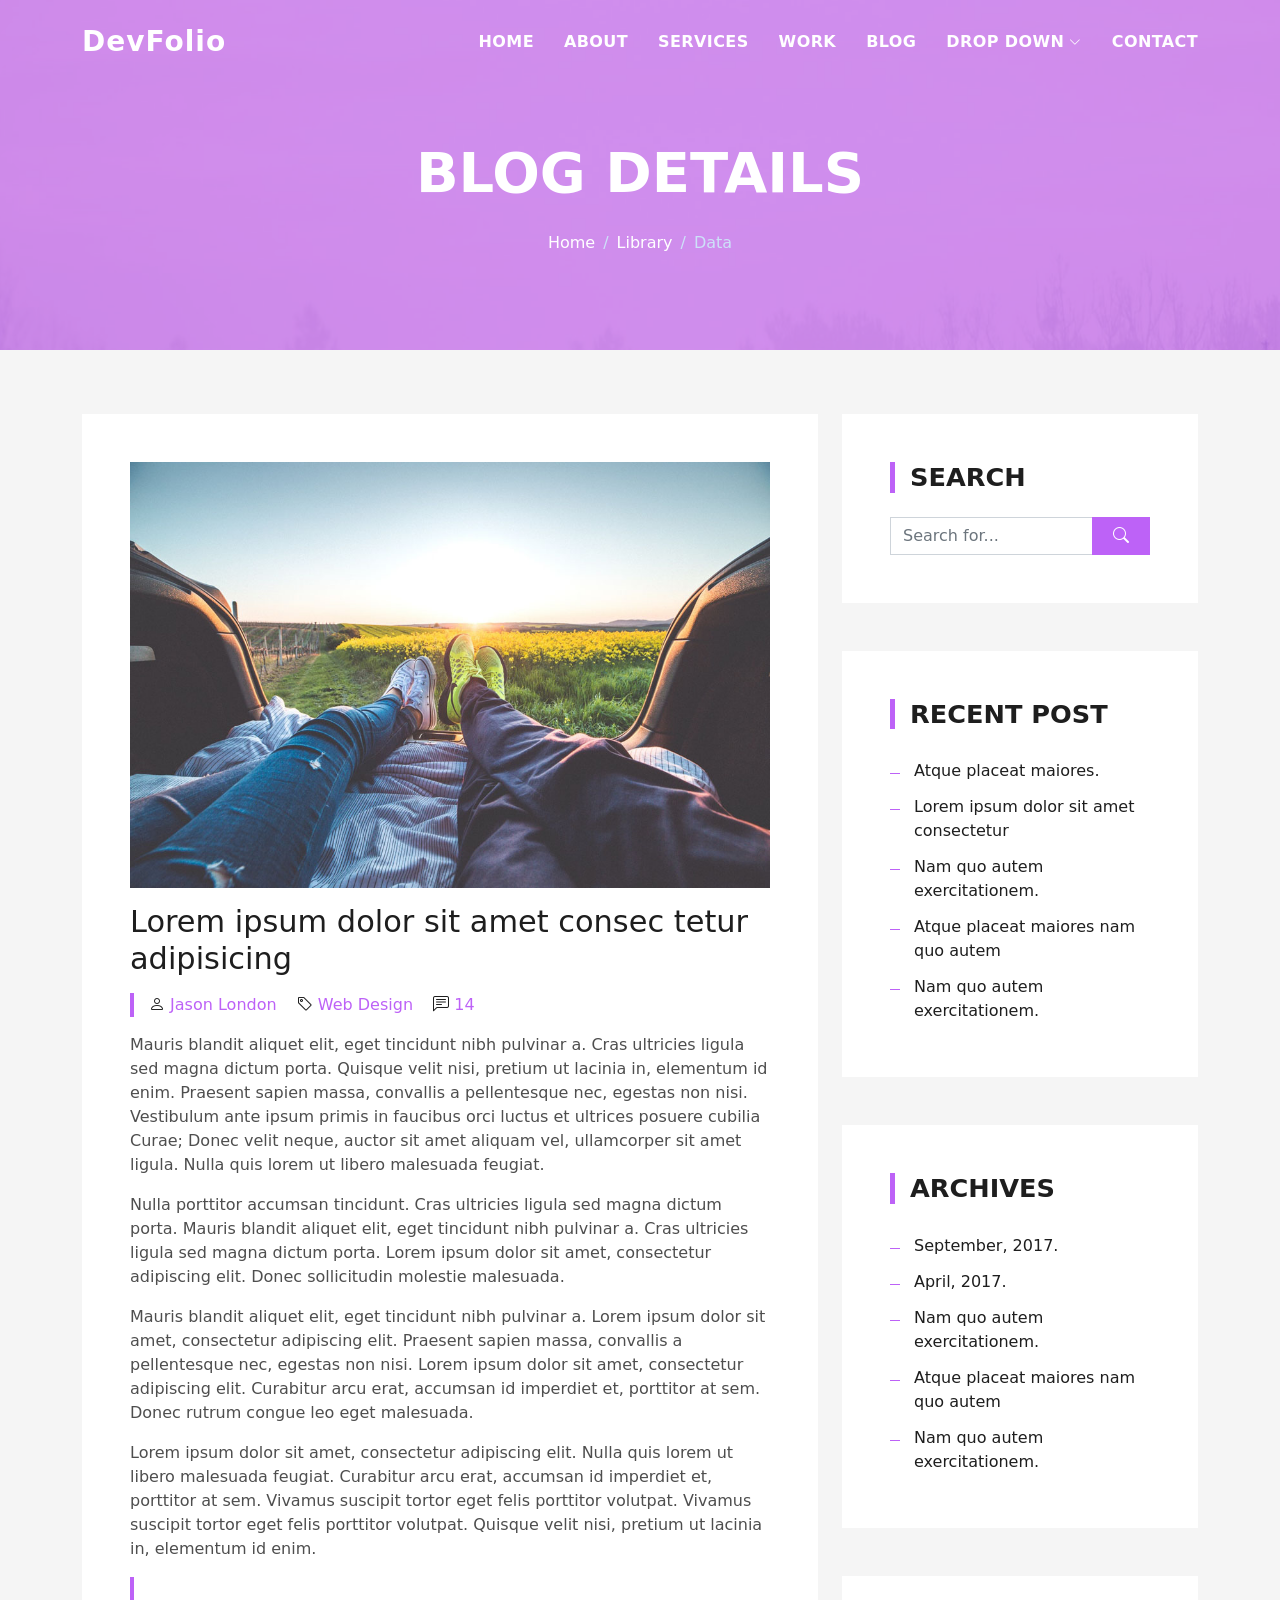
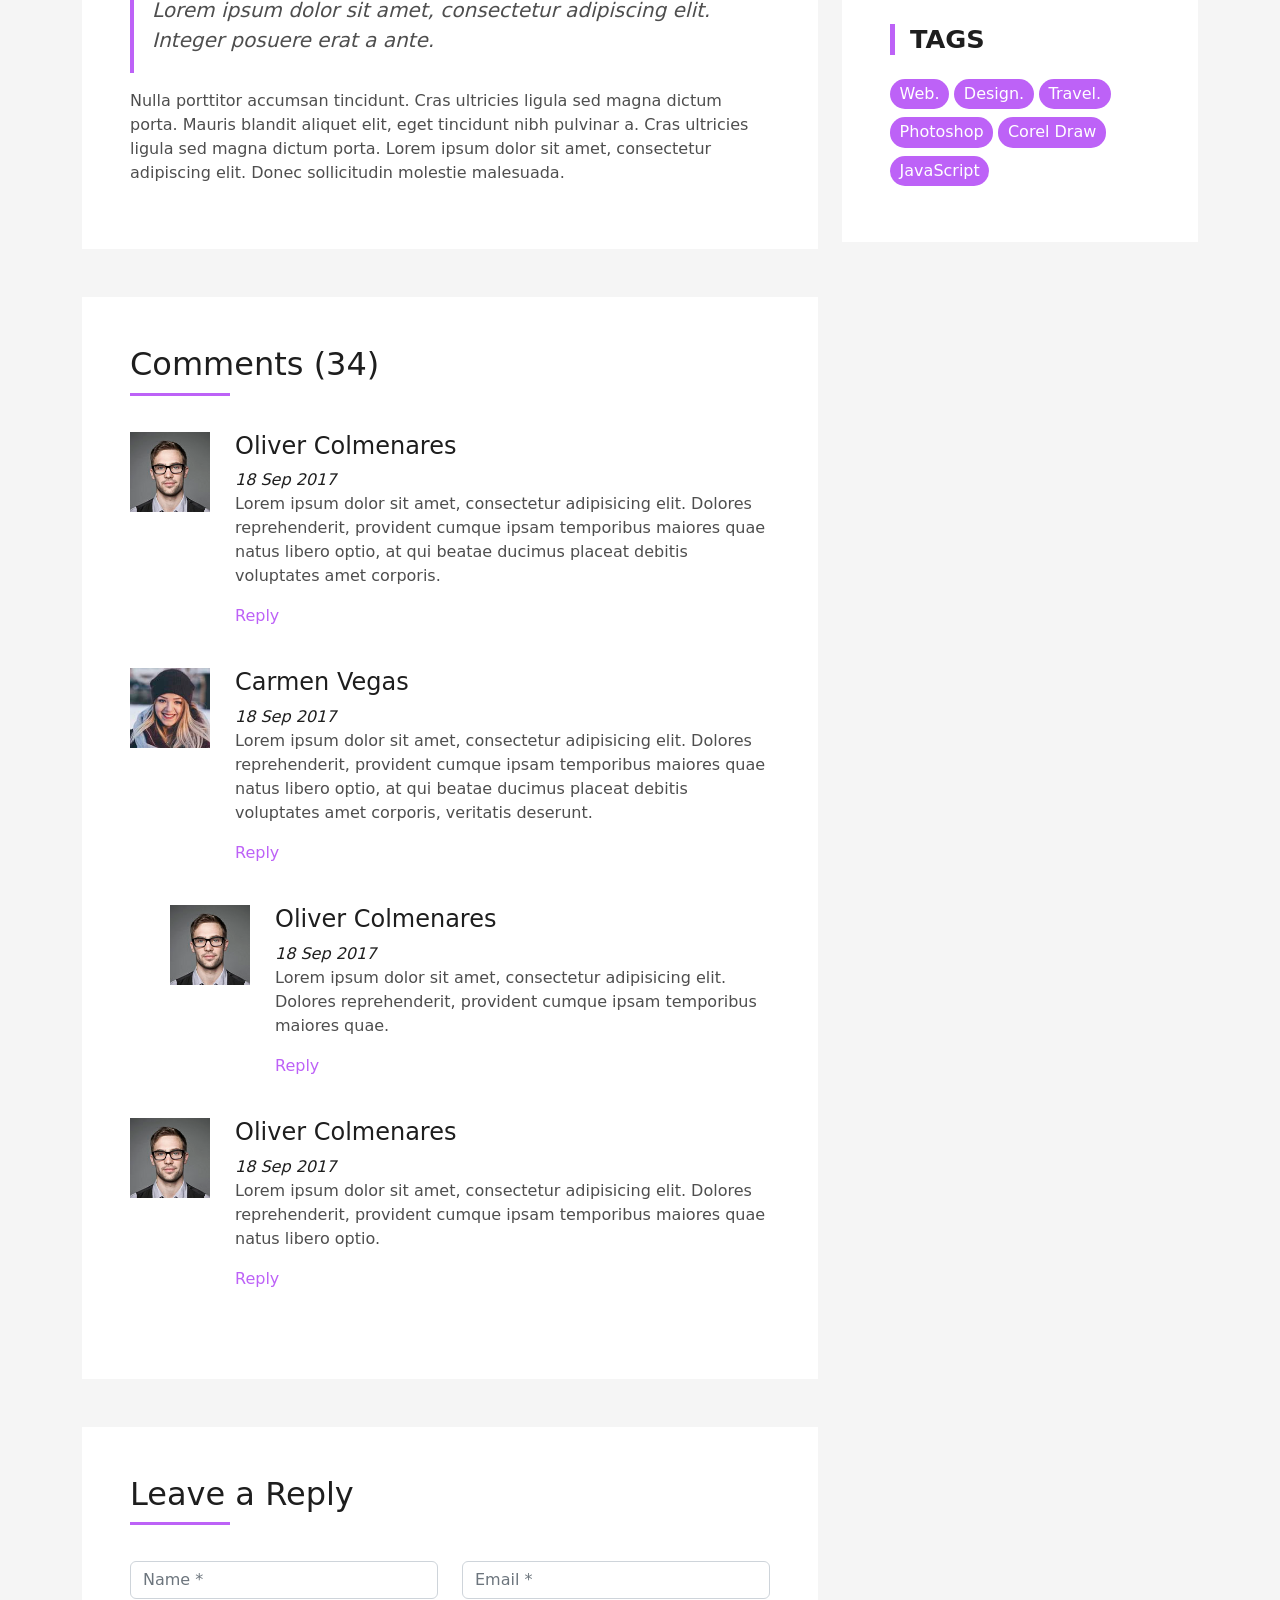
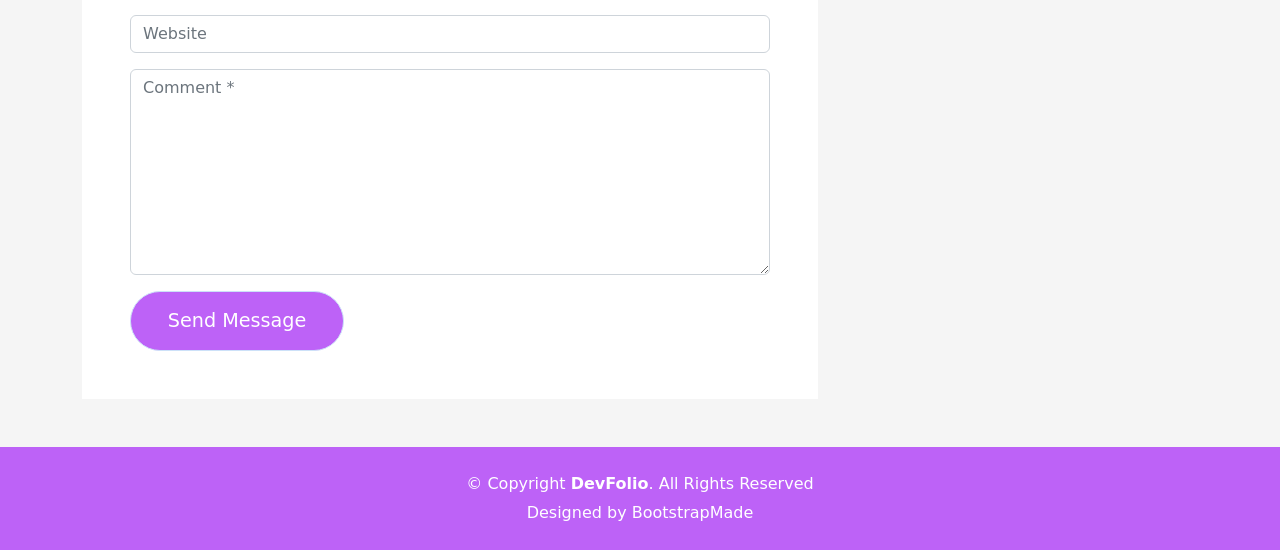
<file: blog-single.html>
<!DOCTYPE html>
<html lang="en">

<head>
  <meta charset="utf-8">
  <meta content="width=device-width, initial-scale=1.0" name="viewport">

  <title>DevFolio Bootstrap Portfolio Template - Blog Single</title>
  <meta content="" name="description">
  <meta content="" name="keywords">

  <!-- Favicons -->
  <link href="assets/img/favicon.png" rel="icon">
  <link href="assets/img/apple-touch-icon.png" rel="apple-touch-icon">

  <!-- Vendor CSS Files -->
  <link href="assets/vendor/bootstrap/css/bootstrap.min.css" rel="stylesheet">
  <link href="assets/vendor/bootstrap-icons/bootstrap-icons.css" rel="stylesheet">
  <link href="assets/vendor/glightbox/css/glightbox.min.css" rel="stylesheet">
  <link href="assets/vendor/swiper/swiper-bundle.min.css" rel="stylesheet">

  <!-- Template Main CSS File -->
  <link href="assets/css/style.css" rel="stylesheet">

  <!-- =======================================================
  * Template Name: DevFolio - v4.9.1
  * Template URL: https://bootstrapmade.com/devfolio-bootstrap-portfolio-html-template/
  * Author: BootstrapMade.com
  * License: https://bootstrapmade.com/license/
  ======================================================== -->
</head>

<body>

  <!-- ======= Header ======= -->
  <header id="header" class="fixed-top">
    <div class="container d-flex align-items-center justify-content-between">

      <h1 class="logo"><a href="old-index.html">DevFolio</a></h1>
      <!-- Uncomment below if you prefer to use an image logo -->
      <!-- <a href="old-index.html" class="logo"><img src="assets/img/logo.png" alt="" class="img-fluid"></a>-->

      <nav id="navbar" class="navbar">
        <ul>
          <li><a class="nav-link scrollto " href="#hero">Home</a></li>
          <li><a class="nav-link scrollto" href="#about">About</a></li>
          <li><a class="nav-link scrollto" href="#services">Services</a></li>
          <li><a class="nav-link scrollto " href="#work">Work</a></li>
          <li><a class="nav-link scrollto " href="#blog">Blog</a></li>
          <li class="dropdown"><a href="#"><span>Drop Down</span> <i class="bi bi-chevron-down"></i></a>
            <ul>
              <li><a href="#">Drop Down 1</a></li>
              <li class="dropdown"><a href="#"><span>Deep Drop Down</span> <i class="bi bi-chevron-right"></i></a>
                <ul>
                  <li><a href="#">Deep Drop Down 1</a></li>
                  <li><a href="#">Deep Drop Down 2</a></li>
                  <li><a href="#">Deep Drop Down 3</a></li>
                  <li><a href="#">Deep Drop Down 4</a></li>
                  <li><a href="#">Deep Drop Down 5</a></li>
                </ul>
              </li>
              <li><a href="#">Drop Down 2</a></li>
              <li><a href="#">Drop Down 3</a></li>
              <li><a href="#">Drop Down 4</a></li>
            </ul>
          </li>
          <li><a class="nav-link scrollto" href="#contact">Contact</a></li>
        </ul>
        <i class="bi bi-list mobile-nav-toggle"></i>
      </nav><!-- .navbar -->

    </div>
  </header><!-- End Header -->

  <div class="hero hero-single route bg-image" style="background-image: url(assets/img/overlay-bg.jpg)">
    <div class="overlay-mf"></div>
    <div class="hero-content display-table">
      <div class="table-cell">
        <div class="container">
          <h2 class="hero-title mb-4">Blog Details</h2>
          <ol class="breadcrumb d-flex justify-content-center">
            <li class="breadcrumb-item">
              <a href="#">Home</a>
            </li>
            <li class="breadcrumb-item">
              <a href="#">Library</a>
            </li>
            <li class="breadcrumb-item active">Data</li>
          </ol>
        </div>
      </div>
    </div>
  </div>

  <main id="main">

    <!-- ======= Blog Single Section ======= -->
    <section class="blog-wrapper sect-pt4" id="blog">
      <div class="container">
        <div class="row">
          <div class="col-md-8">
            <div class="post-box">
              <div class="post-thumb">
                <img src="assets/img/post-1.jpg" class="img-fluid" alt="">
              </div>
              <div class="post-meta">
                <h1 class="article-title">Lorem ipsum dolor sit amet consec tetur adipisicing</h1>
                <ul>
                  <li>
                    <span class="bi bi-person"></span>
                    <a href="#">Jason London</a>
                  </li>
                  <li>
                    <span class="bi bi-tag"></span>
                    <a href="#">Web Design</a>
                  </li>
                  <li>
                    <span class="bi bi-chat-left-text"></span>
                    <a href="#">14</a>
                  </li>
                </ul>
              </div>
              <div class="article-content">
                <p>
                  Mauris blandit aliquet elit, eget tincidunt nibh pulvinar a. Cras ultricies ligula sed magna dictum
                  porta. Quisque velit
                  nisi, pretium ut lacinia in, elementum id enim. Praesent sapien massa, convallis a pellentesque
                  nec, egestas non nisi. Vestibulum ante ipsum primis in faucibus orci luctus et ultrices posuere
                  cubilia Curae; Donec velit neque, auctor sit amet aliquam vel, ullamcorper sit amet ligula.
                  Nulla quis lorem ut libero malesuada feugiat.
                </p>
                <p>
                  Nulla porttitor accumsan tincidunt. Cras ultricies ligula sed magna dictum porta. Mauris blandit
                  aliquet elit, eget tincidunt
                  nibh pulvinar a. Cras ultricies ligula sed magna dictum porta. Lorem ipsum dolor sit amet,
                  consectetur adipiscing elit. Donec sollicitudin molestie malesuada.
                </p>
                <p>
                  Mauris blandit aliquet elit, eget tincidunt nibh pulvinar a. Lorem ipsum dolor sit amet, consectetur
                  adipiscing elit. Praesent
                  sapien massa, convallis a pellentesque nec, egestas non nisi. Lorem ipsum dolor sit amet,
                  consectetur adipiscing elit. Curabitur arcu erat, accumsan id imperdiet et, porttitor at
                  sem. Donec rutrum congue leo eget malesuada.
                </p>
                <p>
                  Lorem ipsum dolor sit amet, consectetur adipiscing elit. Nulla quis lorem ut libero malesuada feugiat.
                  Curabitur arcu erat,
                  accumsan id imperdiet et, porttitor at sem. Vivamus suscipit tortor eget felis porttitor
                  volutpat. Vivamus suscipit tortor eget felis porttitor volutpat. Quisque velit nisi, pretium
                  ut lacinia in, elementum id enim.
                </p>
                <blockquote class="blockquote">
                  <p class="mb-0">Lorem ipsum dolor sit amet, consectetur adipiscing elit. Integer posuere erat a ante.
                  </p>
                </blockquote>
                <p>
                  Nulla porttitor accumsan tincidunt. Cras ultricies ligula sed magna dictum porta. Mauris blandit
                  aliquet elit, eget tincidunt
                  nibh pulvinar a. Cras ultricies ligula sed magna dictum porta. Lorem ipsum dolor sit amet,
                  consectetur adipiscing elit. Donec sollicitudin molestie malesuada.
                </p>
              </div>
            </div>
            <div class="box-comments">
              <div class="title-box-2">
                <h4 class="title-comments title-left">Comments (34)</h4>
              </div>
              <ul class="list-comments">
                <li>
                  <div class="comment-avatar">
                    <img src="assets/img/testimonial-2.jpg" alt="">
                  </div>
                  <div class="comment-details">
                    <h4 class="comment-author">Oliver Colmenares</h4>
                    <span>18 Sep 2017</span>
                    <p>
                      Lorem ipsum dolor sit amet, consectetur adipisicing elit. Dolores reprehenderit, provident cumque
                      ipsam temporibus maiores
                      quae natus libero optio, at qui beatae ducimus placeat debitis voluptates amet corporis.
                    </p>
                    <a href="3">Reply</a>
                  </div>
                </li>
                <li>
                  <div class="comment-avatar">
                    <img src="assets/img/testimonial-4.jpg" alt="">
                  </div>
                  <div class="comment-details">
                    <h4 class="comment-author">Carmen Vegas</h4>
                    <span>18 Sep 2017</span>
                    <p>
                      Lorem ipsum dolor sit amet, consectetur adipisicing elit. Dolores reprehenderit, provident cumque
                      ipsam temporibus maiores
                      quae natus libero optio, at qui beatae ducimus placeat debitis voluptates amet corporis,
                      veritatis deserunt.
                    </p>
                    <a href="3">Reply</a>
                  </div>
                </li>
                <li class="comment-children">
                  <div class="comment-avatar">
                    <img src="assets/img/testimonial-2.jpg" alt="">
                  </div>
                  <div class="comment-details">
                    <h4 class="comment-author">Oliver Colmenares</h4>
                    <span>18 Sep 2017</span>
                    <p>
                      Lorem ipsum dolor sit amet, consectetur adipisicing elit. Dolores reprehenderit, provident cumque
                      ipsam temporibus maiores
                      quae.
                    </p>
                    <a href="3">Reply</a>
                  </div>
                </li>
                <li>
                  <div class="comment-avatar">
                    <img src="assets/img/testimonial-2.jpg" alt="">
                  </div>
                  <div class="comment-details">
                    <h4 class="comment-author">Oliver Colmenares</h4>
                    <span>18 Sep 2017</span>
                    <p>
                      Lorem ipsum dolor sit amet, consectetur adipisicing elit. Dolores reprehenderit, provident cumque
                      ipsam temporibus maiores
                      quae natus libero optio.
                    </p>
                    <a href="3">Reply</a>
                  </div>
                </li>
              </ul>
            </div>
            <div class="form-comments">
              <div class="title-box-2">
                <h3 class="title-left">
                  Leave a Reply
                </h3>
              </div>
              <form class="form-mf">
                <div class="row">
                  <div class="col-md-6 mb-3">
                    <div class="form-group">
                      <input type="text" class="form-control input-mf" id="inputName" placeholder="Name *" required>
                    </div>
                  </div>
                  <div class="col-md-6 mb-3">
                    <div class="form-group">
                      <input type="email" class="form-control input-mf" id="inputEmail1" placeholder="Email *" required>
                    </div>
                  </div>
                  <div class="col-md-12 mb-3">
                    <div class="form-group">
                      <input type="url" class="form-control input-mf" id="inputUrl" placeholder="Website">
                    </div>
                  </div>
                  <div class="col-md-12 mb-3">
                    <div class="form-group">
                      <textarea id="textMessage" class="form-control input-mf" placeholder="Comment *" name="message"
                        cols="45" rows="8" required></textarea>
                    </div>
                  </div>
                  <div class="col-md-12">
                    <button type="submit" class="button button-a button-big button-rouded">Send Message</button>
                  </div>
                </div>
              </form>
            </div>
          </div>
          <div class="col-md-4">
            <div class="widget-sidebar sidebar-search">
              <h5 class="sidebar-title">Search</h5>
              <div class="sidebar-content">
                <form>
                  <div class="input-group">
                    <input type="text" class="form-control" placeholder="Search for..." aria-label="Search for...">
                    <span class="input-group-btn">
                      <button class="btn btn-secondary btn-search" type="button">
                        <span class="bi bi-search"></span>
                      </button>
                    </span>
                  </div>
                </form>
              </div>
            </div>
            <div class="widget-sidebar">
              <h5 class="sidebar-title">Recent Post</h5>
              <div class="sidebar-content">
                <ul class="list-sidebar">
                  <li>
                    <a href="#">Atque placeat maiores.</a>
                  </li>
                  <li>
                    <a href="#">Lorem ipsum dolor sit amet consectetur</a>
                  </li>
                  <li>
                    <a href="#">Nam quo autem exercitationem.</a>
                  </li>
                  <li>
                    <a href="#">Atque placeat maiores nam quo autem</a>
                  </li>
                  <li>
                    <a href="#">Nam quo autem exercitationem.</a>
                  </li>
                </ul>
              </div>
            </div>
            <div class="widget-sidebar">
              <h5 class="sidebar-title">Archives</h5>
              <div class="sidebar-content">
                <ul class="list-sidebar">
                  <li>
                    <a href="#">September, 2017.</a>
                  </li>
                  <li>
                    <a href="#">April, 2017.</a>
                  </li>
                  <li>
                    <a href="#">Nam quo autem exercitationem.</a>
                  </li>
                  <li>
                    <a href="#">Atque placeat maiores nam quo autem</a>
                  </li>
                  <li>
                    <a href="#">Nam quo autem exercitationem.</a>
                  </li>
                </ul>
              </div>
            </div>
            <div class="widget-sidebar widget-tags">
              <h5 class="sidebar-title">Tags</h5>
              <div class="sidebar-content">
                <ul>
                  <li>
                    <a href="#">Web.</a>
                  </li>
                  <li>
                    <a href="#">Design.</a>
                  </li>
                  <li>
                    <a href="#">Travel.</a>
                  </li>
                  <li>
                    <a href="#">Photoshop</a>
                  </li>
                  <li>
                    <a href="#">Corel Draw</a>
                  </li>
                  <li>
                    <a href="#">JavaScript</a>
                  </li>
                </ul>
              </div>
            </div>
          </div>
        </div>
      </div>
    </section><!-- End Blog Single Section -->

  </main><!-- End #main -->

  <!-- ======= Footer ======= -->
  <footer>
    <div class="container">
      <div class="row">
        <div class="col-sm-12">
          <div class="copyright-box">
            <p class="copyright">&copy; Copyright <strong>DevFolio</strong>. All Rights Reserved</p>
            <div class="credits">
              <!--
              All the links in the footer should remain intact.
              You can delete the links only if you purchased the pro version.
              Licensing information: https://bootstrapmade.com/license/
              Purchase the pro version with working PHP/AJAX contact form: https://bootstrapmade.com/buy/?theme=DevFolio
            -->
              Designed by <a href="https://bootstrapmade.com/">BootstrapMade</a>
            </div>
          </div>
        </div>
      </div>
    </div>
  </footer><!-- End  Footer -->

  <div id="preloader"></div>
  <a href="#" class="back-to-top d-flex align-items-center justify-content-center"><i
      class="bi bi-arrow-up-short"></i></a>

  <!-- Vendor JS Files -->
  <script src="assets/vendor/purecounter/purecounter_vanilla.js"></script>
  <script src="assets/vendor/bootstrap/js/bootstrap.bundle.min.js"></script>
  <script src="assets/vendor/glightbox/js/glightbox.min.js"></script>
  <script src="assets/vendor/swiper/swiper-bundle.min.js"></script>
  <script src="assets/vendor/typed.js/typed.min.js"></script>
  <script src="assets/vendor/php-email-form/validate.js"></script>

  <!-- Template Main JS File -->
  <script src="assets/js/main.js"></script>

</body>

</html>
</file>
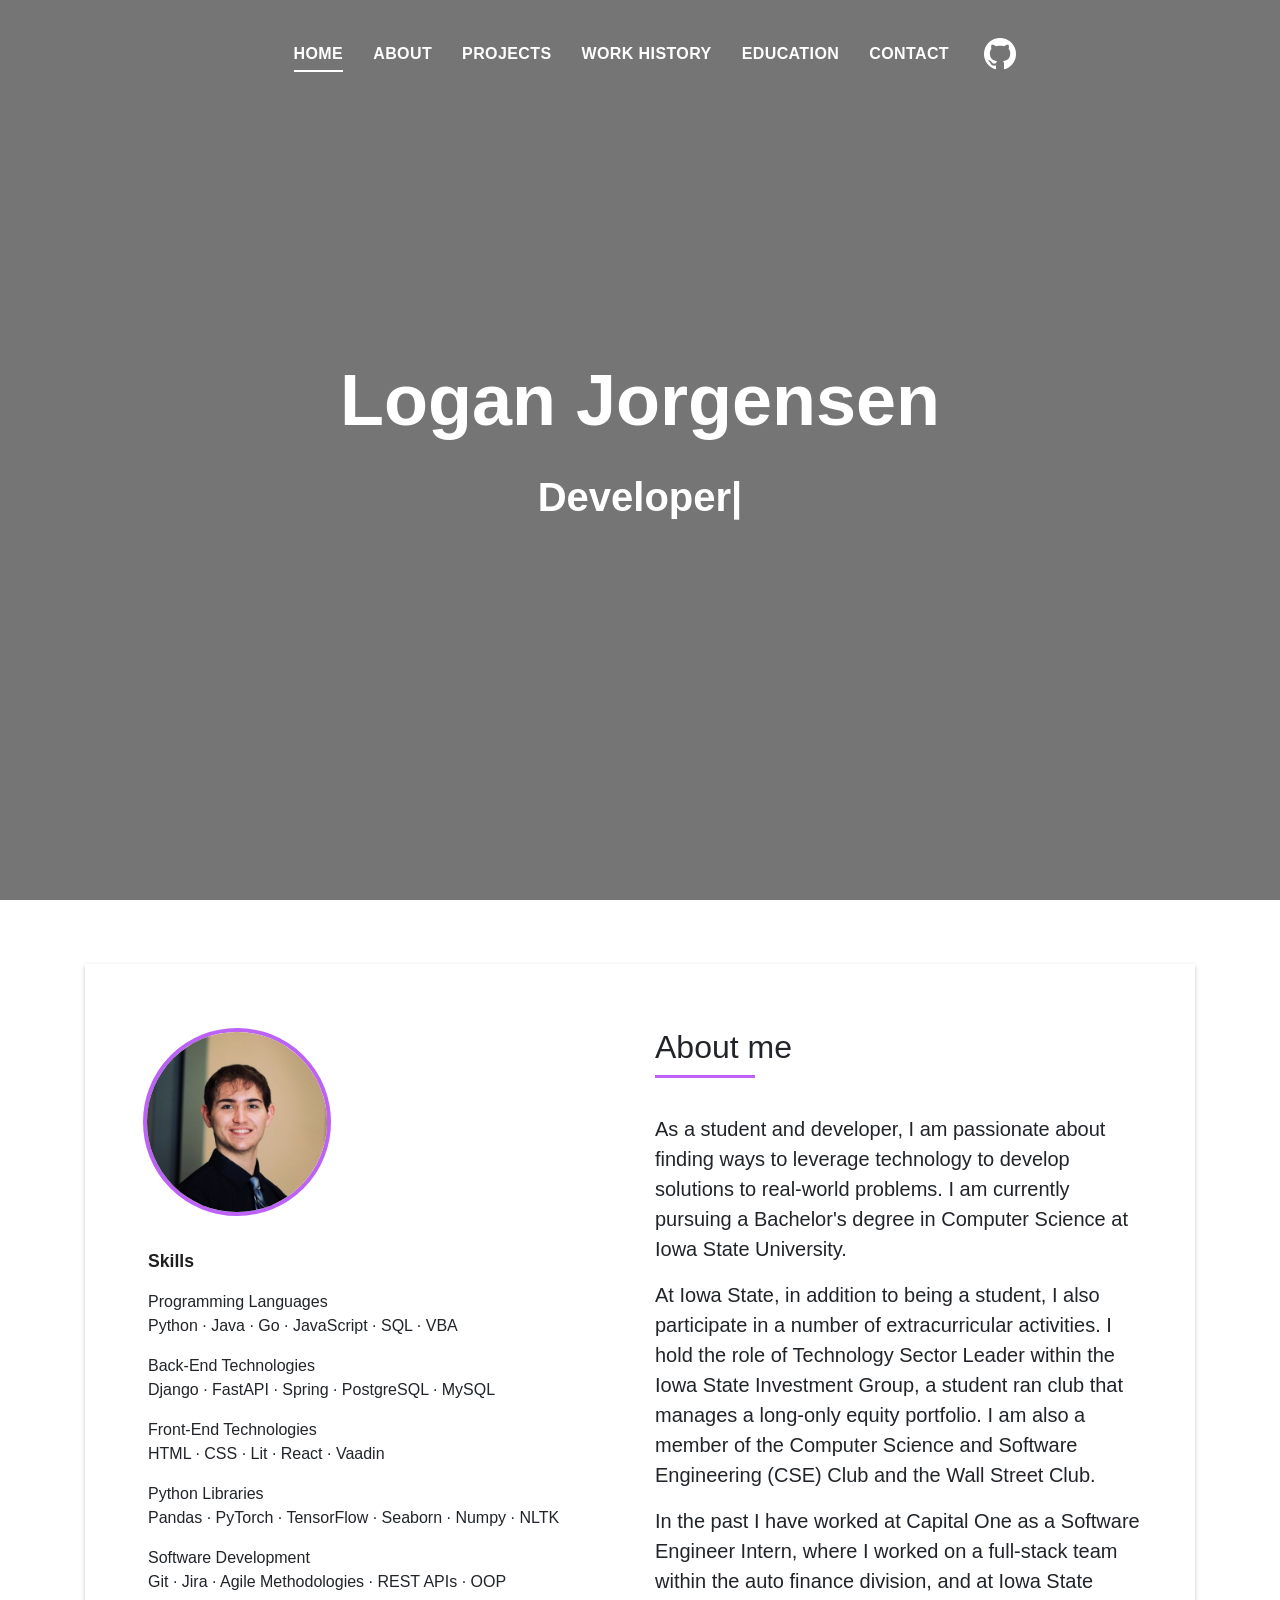
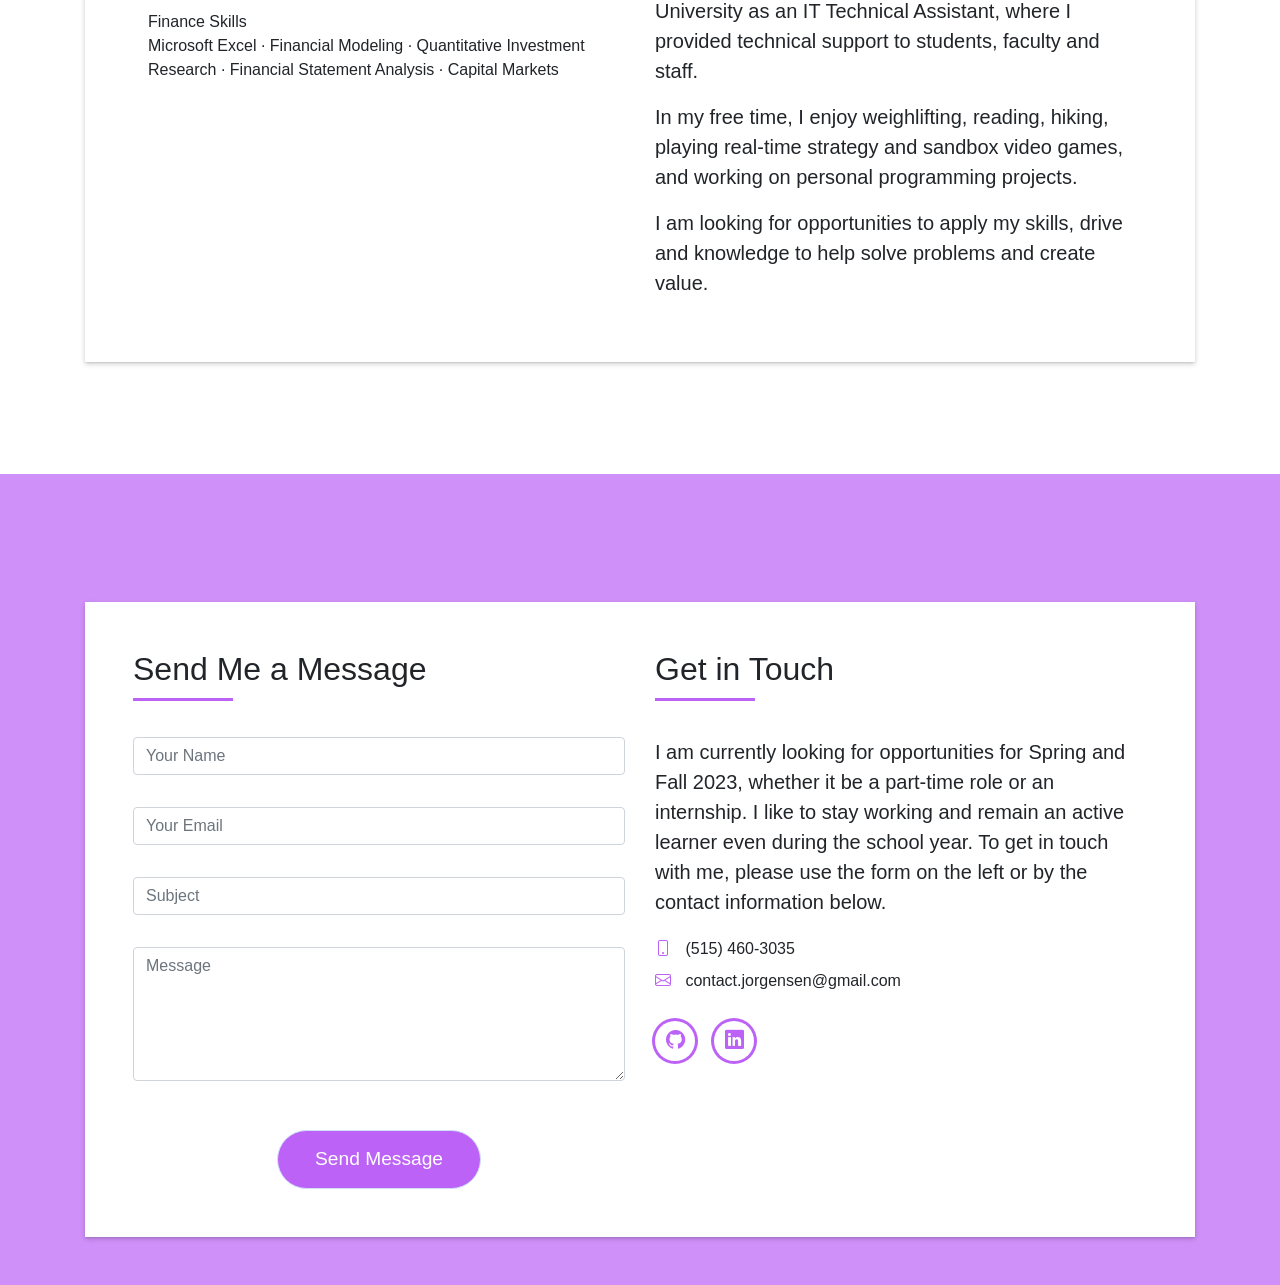
<file: old-index.html>
<!DOCTYPE html>
<html lang="en">

<head>
    <meta charset="utf-8" />
    <meta content="width=device-width, initial-scale=1.0" name="viewport" />

    <title>Home</title>
    <meta content="" name="description" />
    <meta content="" name="keywords" />

    <!-- Favicons -->
    <link href="assets/img/favicon.png" rel="icon" />
    <link href="assets/img/apple-touch-icon.png" rel="apple-touch-icon" />

    <!-- Bootstrap CSS Files -->
    <link href="assets/vendor/bootstrap/css/bootstrap.min.css" rel="stylesheet" />
    <link href="assets/vendor/bootstrap-icons/bootstrap-icons.css" rel="stylesheet" />
    <link href="assets/vendor/glightbox/css/glightbox.min.css" rel="stylesheet" />
    <link href="assets/vendor/swiper/swiper-bundle.min.css" rel="stylesheet" />

    <!-- Main CSS File -->
    <link href="assets/css/style.css" rel="stylesheet" />
    <link rel="stylesheet" href="https://cdn.jsdelivr.net/npm/bootstrap@4.0.0/dist/css/bootstrap.min.css"
        integrity="sha384-Gn5384xqQ1aoWXA+058RXPxPg6fy4IWvTNh0E263XmFcJlSAwiGgFAW/dAiS6JXm" crossorigin="anonymous" />
</head>

<body>
    <!-- ======= Header ======= -->
    <header id="header" class="fixed-top">
        <div class="container d-flex align-items-center justify-content-center">
            <!-- Uncomment below  to use an image logo -->
            <!-- <a href="old-index.html" class="logo"><img src="assets/img/logo.png" alt="" class="img-fluid"></a>-->

            <nav id="navbar" class="navbar">
                <ul>
                    <li><a class="nav-link scrollto active" href="#hero">Home</a></li>
                    <li><a class="nav-link scrollto" href="#about">About</a></li>
                    <li><a class="nav-link" href="projects">Projects</a></li>
                    <li><a class="nav-link" href="work-history">Work History</a></li>
                    <li><a class="nav-link" href="education">Education</a></li>
                    <li><a class="nav-link scrollto" href="#contact">Contact</a></li>
                    <li>
                        <a class="nav-link" href="https://github.com/jorgoose"><i class="bi bi-github"
                                style="font-size: 2rem"></i></a>
                    </li>
                </ul>
                <i class="bi bi-list mobile-nav-toggle"></i>
            </nav>
            <!-- .navbar -->
        </div>
    </header>
    <!-- End Header -->

    <!-- ======= Hero Section ======= -->
    <div id="hero" class="hero route bg-image" style="
        background-image: url(https://miro.medium.com/max/1400/0*RFI9ibT1varnCNOv);
      ">
        <div class="overlay-itro"></div>
        <div class="hero-content display-table">
            <div class="table-cell">
                <div class="container">
                    <!--<p class="display-6 color-d">Hello, world!</p>-->
                    <h1 class="hero-title mb-4">Logan Jorgensen</h1>
                    <p class="hero-subtitle">
                        <span class="typed" data-typed-items="Developer, Student"></span>
                    </p>
                    <!-- <p class="pt-3"><a class="btn btn-primary btn js-scroll px-4" href="#about" role="button">Learn More</a></p> -->
                </div>
            </div>
        </div>
    </div>
    <!-- End Hero Section -->

    <main id="main">
        <!-- ======= About Section ======= -->
        <section id="about" class="about-mf sect-pt4 route">
            <div class="container">
                <div class="row">
                    <div class="col-sm-12">
                        <div class="box-shadow-full">
                            <div class="row">
                                <div class="col-md-6">
                                    <div class="row">
                                        <div class="col-sm-6 col-md-5">
                                            <div class="about-img">
                                                <!-- TODO: ADD PERSONAL PROFILE PICTURE -->
                                                <img src="assets/img/profile_img.jfif"
                                                    class="img-fluid rounded-circle border border-primary border-5"
                                                    style="border: 4px solid #bd62f7 !important" alt="Placeholder Profile
                          Image" />
                                            </div>
                                        </div>
                                    </div>
                                    <div class="container-fluid">
                                        <p class="title-s">Skills</p>
                                        <span>Programming Languages</span>
                                        <p class="font-weight-light">
                                            Python · Java · Go · JavaScript · SQL · VBA
                                        </p>
                                        <span>Back-End Technologies</span>
                                        <p class="font-weight-light">
                                            Django · FastAPI · Spring · PostgreSQL · MySQL
                                        </p>
                                        <span>Front-End Technologies</span>
                                        <p class="font-weight-light">
                                            HTML · CSS · Lit · React · Vaadin
                                        </p>
                                        <span>Python Libraries</span>
                                        <p class="font-weight-light">
                                            Pandas · PyTorch · TensorFlow · Seaborn · Numpy · NLTK
                                        </p>
                                        <span>Software Development</span>
                                        <p class="font-weight-light">
                                            Git · Jira · Agile Methodologies · REST APIs · OOP
                                        </p>
                                        <span>Finance Skills</span>
                                        <p class="font-weight-light">
                                            Microsoft Excel · Financial Modeling · Quantitative
                                            Investment Research · Financial Statement Analysis ·
                                            Capital Markets
                                        </p>
                                    </div>
                                </div>
                                <div class="col-md-6">
                                    <div class="about-me pt-4 pt-md-0">
                                        <div class="title-box-2">
                                            <h5 class="title-left">About me</h5>
                                        </div>
                                        <p class="lead">
                                            As a student and developer, I am passionate about
                                            finding ways to leverage technology to develop solutions
                                            to real-world problems. I am currently pursuing a
                                            Bachelor's degree in Computer Science at Iowa State
                                            University.
                                        </p>
                                        <p class="lead">
                                            At Iowa State, in addition to being a student, I also
                                            participate in a number of extracurricular activities. I
                                            hold the role of Technology Sector Leader within the
                                            Iowa State Investment Group, a student ran club that
                                            manages a long-only equity portfolio. I am also a member
                                            of the Computer Science and Software Engineering (CSE)
                                            Club and the Wall Street Club.
                                        </p>
                                        <p class="lead">
                                            In the past I have worked at Capital One as a Software
                                            Engineer Intern, where I worked on a full-stack team
                                            within the auto finance division, and at Iowa State
                                            University as an IT Technical Assistant, where I
                                            provided technical support to students, faculty and
                                            staff.
                                        </p>
                                        <p class="lead">
                                            In my free time, I enjoy weighlifting, reading, hiking,
                                            playing real-time strategy and sandbox video games, and
                                            working on personal programming projects.
                                        </p>
                                    </div>

                                    <div class="lead">
                                        I am looking for opportunities to apply my skills, drive
                                        and knowledge to help solve problems and create value.
                                    </div>
                                </div>
                            </div>
                        </div>
                    </div>
                </div>
            </div>
        </section>
        <!-- End About Section -->

        <!-- ======= Counter Section ======= -->
        <!-- <div
        class="section-counter paralax-mf bg-image"
        style="background-image: url(assets/img/counters-bg.jpg)"
      >
        <div class="overlay-mf"></div>
        <div class="container position-relative">
          <div class="row">
            <div class="col-sm-3 col-lg-3">
              <div class="counter-box counter-box pt-4 pt-md-0">
                <div class="counter-ico">
                  <span class="ico-circle"><i class="bi bi-check"></i></span>
                </div>
                <div class="counter-num">
                  <p
                    data-purecounter-start="0"
                    data-purecounter-end="450"
                    data-purecounter-duration="1"
                    class="counter purecounter"
                  ></p>
                  <span class="counter-text">WORKS COMPLETED</span>
                </div>
              </div>
            </div>
            <div class="col-sm-3 col-lg-3">
              <div class="counter-box pt-4 pt-md-0">
                <div class="counter-ico">
                  <span class="ico-circle"
                    ><i class="bi bi-journal-richtext"></i
                  ></span>
                </div>
                <div class="counter-num">
                  <p
                    data-purecounter-start="0"
                    data-purecounter-end="25"
                    data-purecounter-duration="1"
                    class="counter purecounter"
                  ></p>
                  <span class="counter-text">YEARS OF EXPERIENCE</span>
                </div>
              </div>
            </div>
            <div class="col-sm-3 col-lg-3">
              <div class="counter-box pt-4 pt-md-0">
                <div class="counter-ico">
                  <span class="ico-circle"><i class="bi bi-people"></i></span>
                </div>
                <div class="counter-num">
                  <p
                    data-purecounter-start="0"
                    data-purecounter-end="550"
                    data-purecounter-duration="1"
                    class="counter purecounter"
                  ></p>
                  <span class="counter-text">TOTAL CLIENTS</span>
                </div>
              </div>
            </div>
            <div class="col-sm-3 col-lg-3">
              <div class="counter-box pt-4 pt-md-0">
                <div class="counter-ico">
                  <span class="ico-circle"><i class="bi bi-award"></i></span>
                </div>
                <div class="counter-num">
                  <p
                    data-purecounter-start="0"
                    data-purecounter-end="48"
                    data-purecounter-duration="1"
                    class="counter purecounter"
                  ></p>
                  <span class="counter-text">AWARD WON</span>
                </div>
              </div>
            </div>
          </div>
        </div>
      </div> -->
        <!-- End Counter Section -->

        <!-- TODO: CHANGE TO PROJECTS SECTION -->

        <!-- End Services Section -->

        <!-- ======= Blog Section ======= -->
        <!-- <section id="courses" class="services-mf pt-5 route">
        <div class="container">
          <div class="row">
            <div class="col-sm-12">
              <div class="title-box text-center">
                <h3 class="title-a">Blog</h3>
                <p class="subtitle-a">
                  Lorem ipsum, dolor sit amet consectetur adipisicing elit.
                </p>
                <div class="line-mf"></div>
              </div>
            </div>
          </div>
          <div class="row">
            <div class="col-md-4">
              <div class="card card-blog">
                <div class="card-img">
                  <a href="blog-single.html"
                    ><img src="assets/img/post-1.jpg" alt="" class="img-fluid"
                  /></a>
                </div>
                <div class="card-body">
                  <div class="card-category-box">
                    <div class="card-category">
                      <h6 class="category">Travel</h6>
                    </div>
                  </div>
                  <h3 class="card-title">
                    <a href="blog-single.html">See more ideas about Travel</a>
                  </h3>
                  <p class="card-description">
                    Proin eget tortor risus. Pellentesque in ipsum id orci porta
                    dapibus. Praesent sapien massa, convallis a pellentesque
                    nec, egestas non nisi.
                  </p>
                </div>
                <div class="card-footer">
                  <div class="post-author">
                    <a href="#">
                      <img
                        src="assets/img/testimonial-2.jpg"
                        alt=""
                        class="avatar rounded-circle"
                      />
                      <span class="author">Morgan Freeman</span>
                    </a>
                  </div>
                  <div class="post-date">
                    <span class="bi bi-clock"></span> 10 min
                  </div>
                </div>
              </div>
            </div>
            <div class="col-md-4">
              <div class="card card-blog">
                <div class="card-img">
                  <a href="blog-single.html"
                    ><img src="assets/img/post-2.jpg" alt="" class="img-fluid"
                  /></a>
                </div>
                <div class="card-body">
                  <div class="card-category-box">
                    <div class="card-category">
                      <h6 class="category">Web Design</h6>
                    </div>
                  </div>
                  <h3 class="card-title">
                    <a href="blog-single.html">See more ideas about Travel</a>
                  </h3>
                  <p class="card-description">
                    Proin eget tortor risus. Pellentesque in ipsum id orci porta
                    dapibus. Praesent sapien massa, convallis a pellentesque
                    nec, egestas non nisi.
                  </p>
                </div>
                <div class="card-footer">
                  <div class="post-author">
                    <a href="#">
                      <img
                        src="assets/img/testimonial-2.jpg"
                        alt=""
                        class="avatar rounded-circle"
                      />
                      <span class="author">Morgan Freeman</span>
                    </a>
                  </div>
                  <div class="post-date">
                    <span class="bi bi-clock"></span> 10 min
                  </div>
                </div>
              </div>
            </div>
            <div class="col-md-4">
              <div class="card card-blog">
                <div class="card-img">
                  <a href="blog-single.html"
                    ><img src="assets/img/post-3.jpg" alt="" class="img-fluid"
                  /></a>
                </div>
                <div class="card-body">
                  <div class="card-category-box">
                    <div class="card-category">
                      <h6 class="category">Web Design</h6>
                    </div>
                  </div>
                  <h3 class="card-title">
                    <a href="blog-single.html">See more ideas about Travel</a>
                  </h3>
                  <p class="card-description">
                    Proin eget tortor risus. Pellentesque in ipsum id orci porta
                    dapibus. Praesent sapien massa, convallis a pellentesque
                    nec, egestas non nisi.
                  </p>
                </div>
                <div class="card-footer">
                  <div class="post-author">
                    <a href="#">
                      <img
                        src="assets/img/testimonial-2.jpg"
                        alt=""
                        class="avatar rounded-circle"
                      />
                      <span class="author">Morgan Freeman</span>
                    </a>
                  </div>
                  <div class="post-date">
                    <span class="bi bi-clock"></span> 10 min
                  </div>
                </div>
              </div>
            </div>
          </div>
        </div>
      </section> -->
        <!-- End Blog Section -->

        <!-- ======= Contact Section ======= -->
        <section id="contact" class="paralax-mf footer-paralax bg-image sect-mt4 route" style="
          background-image: url(https://i0.wp.com/www.franksworld.com/wp-content/uploads/2018/09/nnet.jpg?fit=1500%2C670&ssl=1);
        ">
            <div class="overlay-mf"></div>
            <div class="container">
                <div class="row">
                    <div class="col-sm-12">
                        <div class="contact-mf">
                            <div id="contact" class="box-shadow-full">
                                <div class="row">
                                    <div class="col-md-6">
                                        <div class="title-box-2">
                                            <h5 class="title-left">Send Me a Message</h5>
                                        </div>
                                        <div>
                                            <form action="https://formsubmit.io/send/contact.jorgensen@gmail.com"
                                                method="POST">
                                                <div class="row">
                                                    <div class="col-md-12 mb-3">
                                                        <div class="form-group">
                                                            <input type="text" name="name" class="form-control"
                                                                id="name" placeholder="Your Name" required />
                                                        </div>
                                                    </div>
                                                    <div class="col-md-12 mb-3">
                                                        <div class="form-group">
                                                            <input type="email" class="form-control" name="email"
                                                                id="email" placeholder="Your Email" required />
                                                        </div>
                                                    </div>
                                                    <div class="col-md-12 mb-3">
                                                        <div class="form-group">
                                                            <input type="text" class="form-control" name="subject"
                                                                id="subject" placeholder="Subject" required />
                                                        </div>
                                                    </div>
                                                    <div class="col-md-12">
                                                        <div class="form-group">
                                                            <textarea class="form-control" name="message" rows="5"
                                                                placeholder="Message" required></textarea>
                                                        </div>
                                                    </div>
                                                    <div class="col-md-12 text-center my-3"></div>
                                                    <div class="col-md-12 text-center">
                                                        <button type="submit"
                                                            class="button button-a button-big button-rouded">
                                                            Send Message
                                                        </button>
                                                    </div>
                                                </div>
                                            </form>
                                        </div>
                                    </div>
                                    <div class="col-md-6">
                                        <div class="title-box-2 pt-4 pt-md-0">
                                            <h5 class="title-left">Get in Touch</h5>
                                        </div>
                                        <div class="more-info">
                                            <p class="lead">
                                                I am currently looking for opportunities for Spring
                                                and Fall 2023, whether it be a part-time role or an
                                                internship. I like to stay working and remain an
                                                active learner even during the school year. To get in
                                                touch with me, please use the form on the left or by
                                                the contact information below.
                                            </p>
                                            <ul class="list-ico">
                                                <li>
                                                    <span class="bi bi-phone"></span> (515) 460-3035
                                                </li>
                                                <li>
                                                    <span class="bi bi-envelope"></span>
                                                    contact.jorgensen@gmail.com
                                                </li>
                                            </ul>
                                        </div>
                                        <div class="socials">
                                            <ul>
                                                <li>
                                                    <a href="https://github.com/jorgoose"><span
                                                            class="ico-circle vertical-center"><i
                                                                class="bi bi-github"></i></span></a>
                                                </li>
                                                <li>
                                                    <a href="https://www.linkedin.com/in/logan-jorgensen/"><span
                                                            class="ico-circle vertical-center"><i
                                                                class="bi bi-linkedin"></i></span></a>
                                                </li>
                                            </ul>
                                        </div>
                                    </div>
                                </div>
                            </div>
                        </div>
                    </div>
                </div>
            </div>
        </section>
        <!-- End Contact Section -->
    </main>
    <!-- End #main -->

    <div id="preloader"></div>
    <a href="#" class="back-to-top d-flex align-items-center justify-content-center"><i
            class="bi bi-arrow-up-short"></i></a>

    <!-- Vendor JS Files -->
    <script src="assets/vendor/purecounter/purecounter_vanilla.js"></script>
    <script src="assets/vendor/bootstrap/js/bootstrap.bundle.min.js"></script>
    <script src="assets/vendor/glightbox/js/glightbox.min.js"></script>
    <script src="assets/vendor/swiper/swiper-bundle.min.js"></script>
    <script src="assets/vendor/typed.js/typed.min.js"></script>

    <!-- Template Main JS File -->
    <script src="assets/js/main.js"></script>
</body>

</html>
</file>
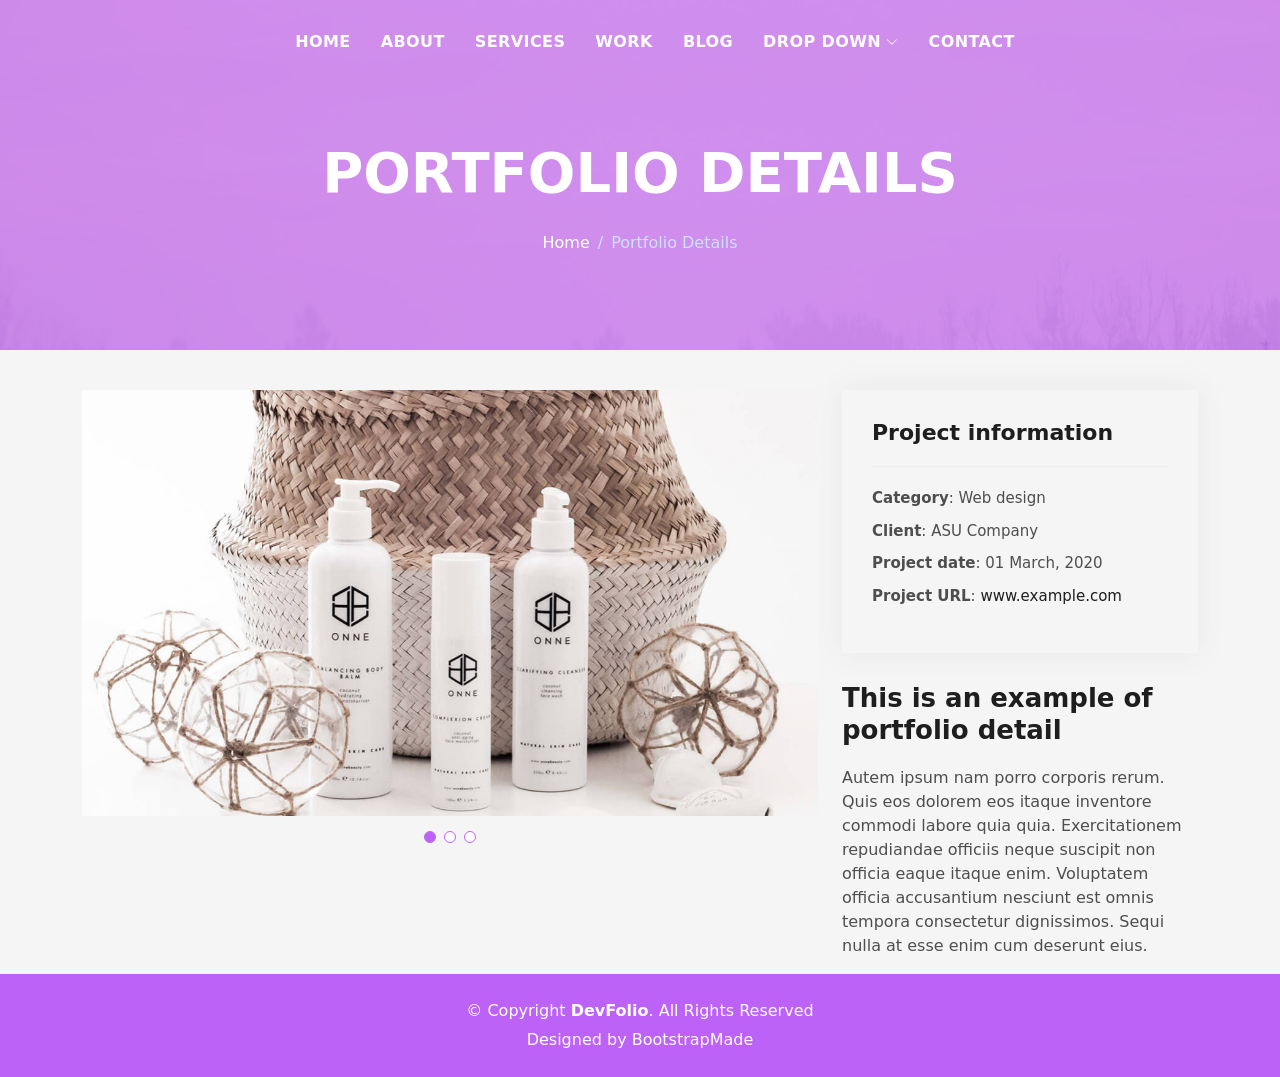
<file: portfolio-details.html>
<!DOCTYPE html>
<html lang="en">

<head>
  <meta charset="utf-8" />
  <meta content="width=device-width, initial-scale=1.0" name="viewport" />

  <title>DevFolio Bootstrap Portfolio Template - Portfolio Details</title>
  <meta content="" name="description" />
  <meta content="" name="keywords" />

  <!-- Favicons -->
  <link href="assets/img/favicon.png" rel="icon" />
  <link href="assets/img/apple-touch-icon.png" rel="apple-touch-icon" />

  <!-- Vendor CSS Files -->
  <link href="assets/vendor/bootstrap/css/bootstrap.min.css" rel="stylesheet" />
  <link href="assets/vendor/bootstrap-icons/bootstrap-icons.css" rel="stylesheet" />
  <link href="assets/vendor/glightbox/css/glightbox.min.css" rel="stylesheet" />
  <link href="assets/vendor/swiper/swiper-bundle.min.css" rel="stylesheet" />

  <!-- Template Main CSS File -->
  <link href="assets/css/style.css" rel="stylesheet" />

  <!-- =======================================================
  * Template Name: DevFolio - v4.9.1
  * Template URL: https://bootstrapmade.com/devfolio-bootstrap-portfolio-html-template/
  * Author: BootstrapMade.com
  * License: https://bootstrapmade.com/license/
  ======================================================== -->
</head>

<body>
  <!-- ======= Header ======= -->
  <header id="header" class="fixed-top">
    <div class="container d-flex align-items-center justify-content-center">
      <!-- Uncomment below if you prefer to use an image logo -->
      <!-- <a href="old-index.html" class="logo"><img src="assets/img/logo.png" alt="" class="img-fluid"></a>-->

      <nav id="navbar" class="navbar">
        <ul>
          <li><a class="nav-link scrollto" href="#hero">Home</a></li>
          <li><a class="nav-link scrollto" href="#about">About</a></li>
          <li><a class="nav-link scrollto" href="#services">Services</a></li>
          <li><a class="nav-link scrollto" href="#work">Work</a></li>
          <li><a class="nav-link scrollto" href="#blog">Blog</a></li>
          <li class="dropdown">
            <a href="#"><span>Drop Down</span> <i class="bi bi-chevron-down"></i></a>
            <ul>
              <li><a href="#">Drop Down 1</a></li>
              <li class="dropdown">
                <a href="#"><span>Deep Drop Down</span>
                  <i class="bi bi-chevron-right"></i></a>
                <ul>
                  <li><a href="#">Deep Drop Down 1</a></li>
                  <li><a href="#">Deep Drop Down 2</a></li>
                  <li><a href="#">Deep Drop Down 3</a></li>
                  <li><a href="#">Deep Drop Down 4</a></li>
                  <li><a href="#">Deep Drop Down 5</a></li>
                </ul>
              </li>
              <li><a href="#">Drop Down 2</a></li>
              <li><a href="#">Drop Down 3</a></li>
              <li><a href="#">Drop Down 4</a></li>
            </ul>
          </li>
          <li><a class="nav-link scrollto" href="#contact">Contact</a></li>
        </ul>
        <i class="bi bi-list mobile-nav-toggle"></i>
      </nav>
      <!-- .navbar -->
    </div>
  </header>
  <!-- End Header -->

  <div class="hero hero-single route bg-image" style="background-image: url(assets/img/overlay-bg.jpg)">
    <div class="overlay-mf"></div>
    <div class="hero-content display-table">
      <div class="table-cell">
        <div class="container">
          <h2 class="hero-title mb-4">Portfolio Details</h2>
          <ol class="breadcrumb d-flex justify-content-center">
            <li class="breadcrumb-item">
              <a href="#">Home</a>
            </li>
            <li class="breadcrumb-item active">Portfolio Details</li>
          </ol>
        </div>
      </div>
    </div>
  </div>

  <main id="main">
    <!-- ======= Portfolio Details Section ======= -->
    <section id="portfolio-details" class="portfolio-details">
      <div class="container">
        <div class="row gy-4">
          <div class="col-lg-8">
            <div class="portfolio-details-slider swiper">
              <div class="swiper-wrapper align-items-center">
                <div class="swiper-slide">
                  <img src="assets/img/portfolio-details-1.jpg" alt="" />
                </div>

                <div class="swiper-slide">
                  <img src="assets/img/portfolio-details-2.jpg" alt="" />
                </div>

                <div class="swiper-slide">
                  <img src="assets/img/portfolio-details-3.jpg" alt="" />
                </div>
              </div>
              <div class="swiper-pagination"></div>
            </div>
          </div>

          <div class="col-lg-4">
            <div class="portfolio-info">
              <h3>Project information</h3>
              <ul>
                <li><strong>Category</strong>: Web design</li>
                <li><strong>Client</strong>: ASU Company</li>
                <li><strong>Project date</strong>: 01 March, 2020</li>
                <li>
                  <strong>Project URL</strong>:
                  <a href="#">www.example.com</a>
                </li>
              </ul>
            </div>
            <div class="portfolio-description">
              <h2>This is an example of portfolio detail</h2>
              <p>
                Autem ipsum nam porro corporis rerum. Quis eos dolorem eos
                itaque inventore commodi labore quia quia. Exercitationem
                repudiandae officiis neque suscipit non officia eaque itaque
                enim. Voluptatem officia accusantium nesciunt est omnis
                tempora consectetur dignissimos. Sequi nulla at esse enim cum
                deserunt eius.
              </p>
            </div>
          </div>
        </div>
      </div>
    </section>
    <!-- End Portfolio Details Section -->
  </main>
  <!-- End #main -->

  <!-- ======= Footer ======= -->
  <footer>
    <div class="container">
      <div class="row">
        <div class="col-sm-12">
          <div class="copyright-box">
            <p class="copyright">
              &copy; Copyright <strong>DevFolio</strong>. All Rights Reserved
            </p>
            <div class="credits">
              <!--
              All the links in the footer should remain intact.
              You can delete the links only if you purchased the pro version.
              Licensing information: https://bootstrapmade.com/license/
              Purchase the pro version with working PHP/AJAX contact form: https://bootstrapmade.com/buy/?theme=DevFolio
            -->
              Designed by
              <a href="https://bootstrapmade.com/">BootstrapMade</a>
            </div>
          </div>
        </div>
      </div>
    </div>
  </footer>
  <!-- End  Footer -->

  <div id="preloader"></div>
  <a href="#" class="back-to-top d-flex align-items-center justify-content-center"><i
      class="bi bi-arrow-up-short"></i></a>

  <!-- Vendor JS Files -->
  <script src="assets/vendor/purecounter/purecounter_vanilla.js"></script>
  <script src="assets/vendor/bootstrap/js/bootstrap.bundle.min.js"></script>
  <script src="assets/vendor/glightbox/js/glightbox.min.js"></script>
  <script src="assets/vendor/swiper/swiper-bundle.min.js"></script>
  <script src="assets/vendor/typed.js/typed.min.js"></script>
  <script src="assets/vendor/php-email-form/validate.js"></script>

  <!-- Template Main JS File -->
  <script src="assets/js/main.js"></script>
</body>

</html>
</file>
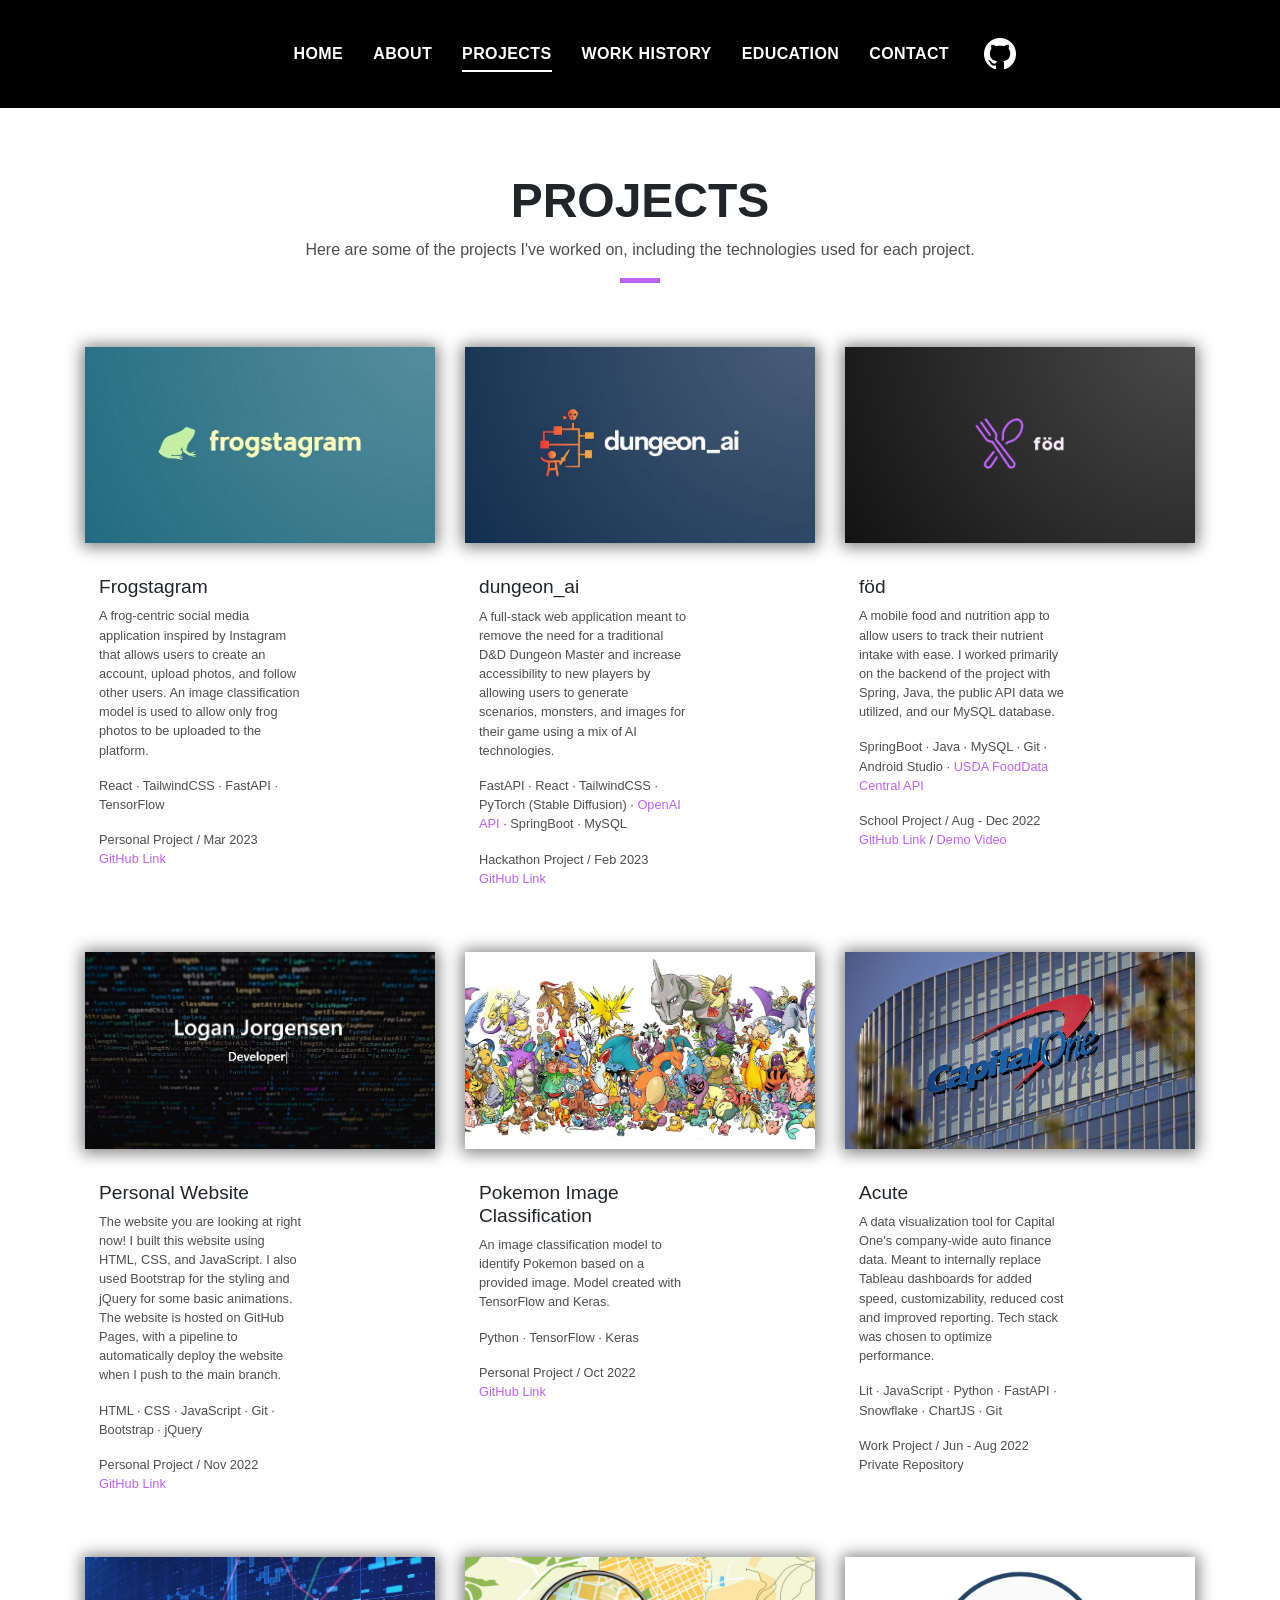
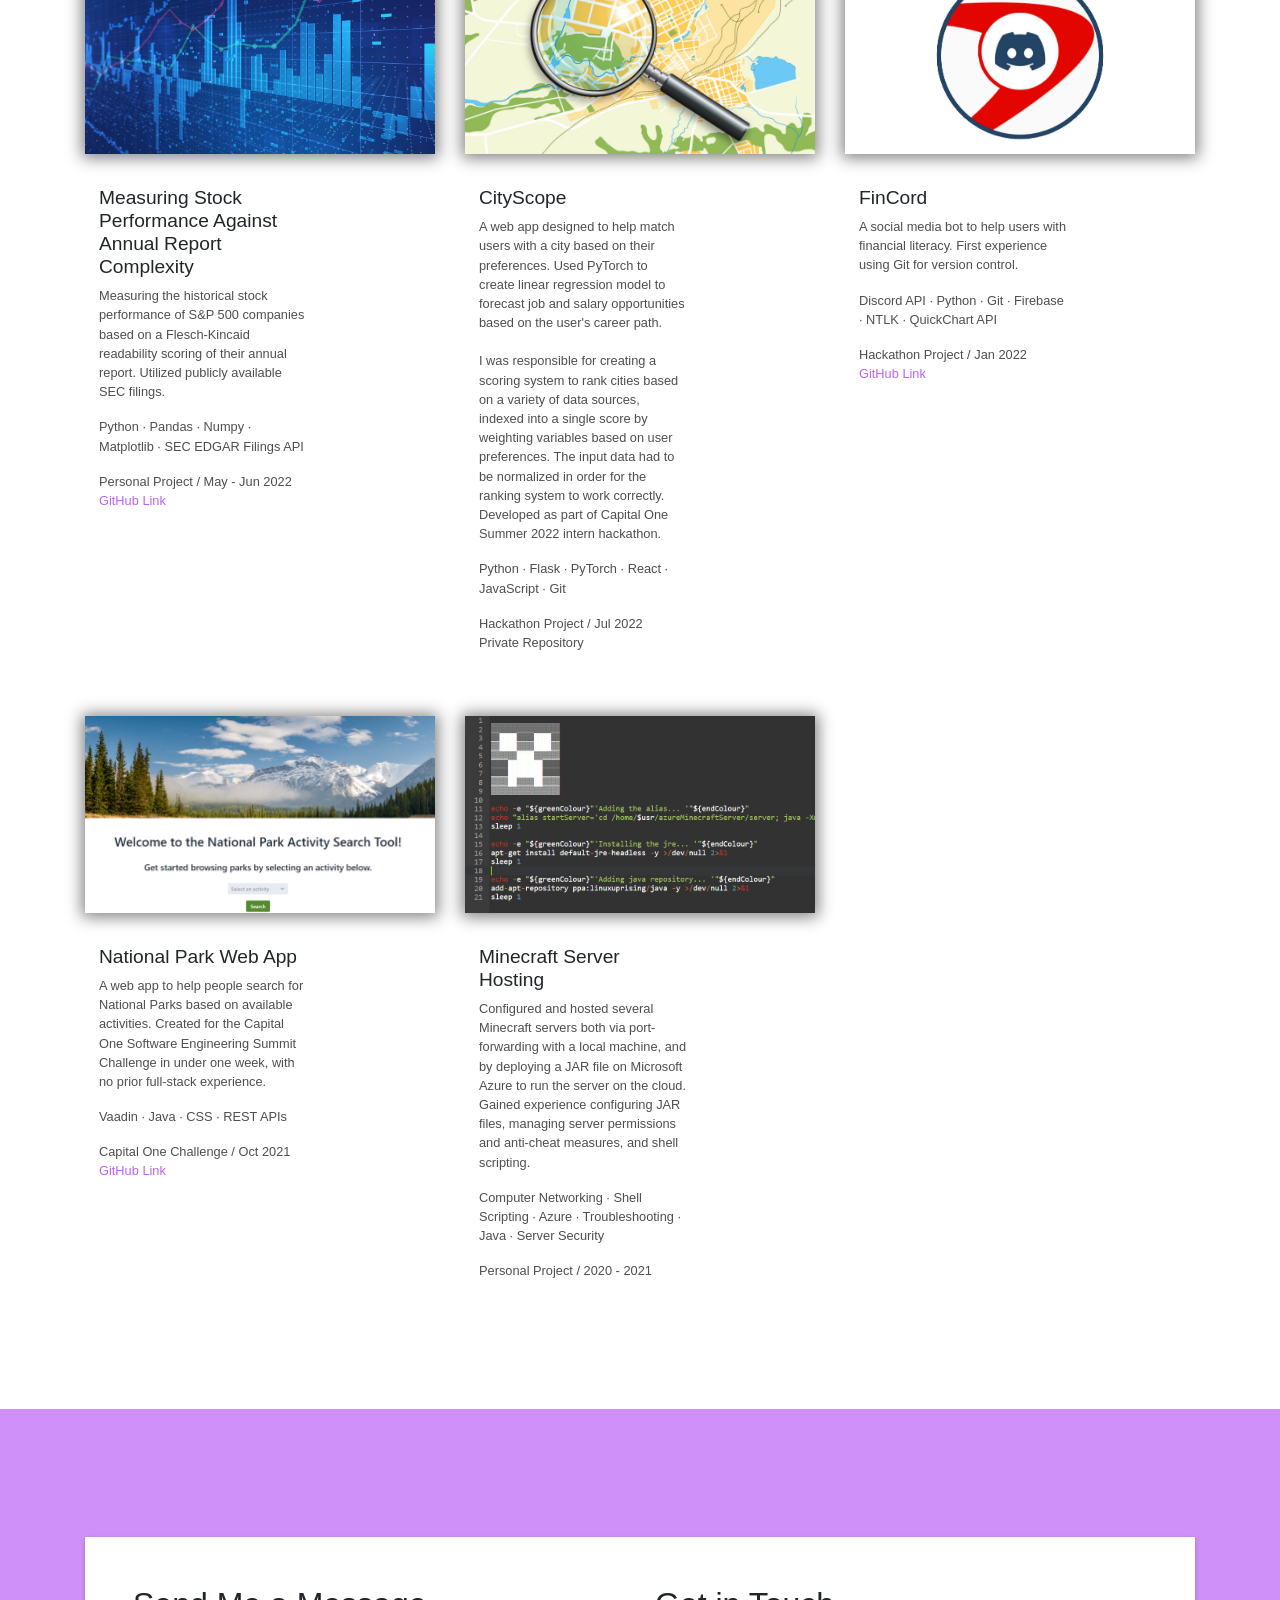
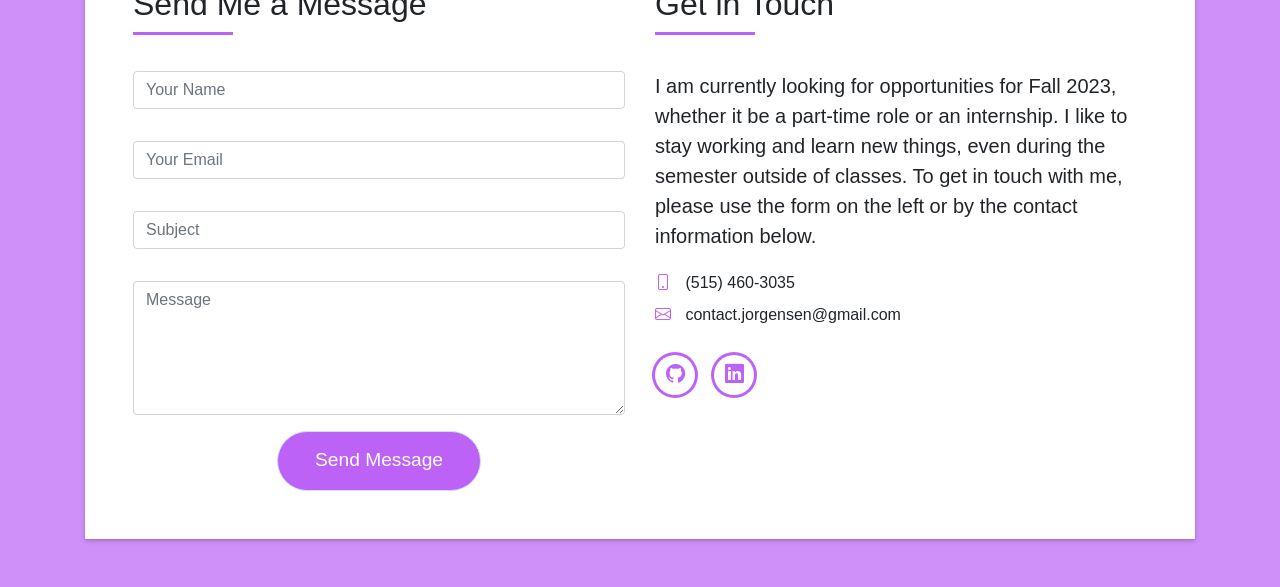
<file: projects.html>
<!DOCTYPE html>
<html lang="en">

<head>
  <meta charset="utf-8" />
  <meta content="width=device-width, initial-scale=1.0" name="viewport" />

  <title>Projects</title>
  <meta content="" name="description" />
  <meta content="" name="keywords" />

  <!-- Favicons -->
  <link href="assets/img/favicon.png" rel="icon" />
  <link href="assets/img/apple-touch-icon.png" rel="apple-touch-icon" />

  <!-- Bootstrap CSS Files -->
  <link href="assets/vendor/bootstrap/css/bootstrap.min.css" rel="stylesheet" />
  <link href="assets/vendor/bootstrap-icons/bootstrap-icons.css" rel="stylesheet" />
  <link href="assets/vendor/glightbox/css/glightbox.min.css" rel="stylesheet" />
  <link href="assets/vendor/swiper/swiper-bundle.min.css" rel="stylesheet" />

  <!-- Main CSS File -->
  <link href="assets/css/style.css" rel="stylesheet" />
  <link rel="stylesheet" href="https://cdn.jsdelivr.net/npm/bootstrap@4.0.0/dist/css/bootstrap.min.css"
    integrity="sha384-Gn5384xqQ1aoWXA+058RXPxPg6fy4IWvTNh0E263XmFcJlSAwiGgFAW/dAiS6JXm" crossorigin="anonymous" />
</head>

<body>
  <!-- ======= Header ======= -->
  <header id="header-alt" class="fixed-top" style="background-color: #000000">
    <div class="container d-flex align-items-center justify-content-center">
      <!-- Uncomment below  to use an image logo -->
      <!-- <a href="old-index.html" class="logo"><img src="assets/img/logo.png" alt="" class="img-fluid"></a>-->

      <nav id="navbar" class="navbar">
        <ul>
          <li>
            <a class="nav-link" href="/">Home</a>
          </li>
          <li><a class="nav-link scrollto" href="/#about">About</a></li>
          <li>
            <a class="nav-link active" href="projects">Projects</a>
          </li>
          <li>
            <a class="nav-link" href="work-history">Work History</a>
          </li>
          <li>
            <a class="nav-link" href="education">Education</a>
          </li>
          <li><a class="nav-link" href="#contact">Contact</a></li>
          <li>
            <a href="https://github.com/jorgoose"><i class="bi bi-github" style="font-size: 2rem"></i></a>
          </li>
        </ul>
        <i class="bi bi-list mobile-nav-toggle"></i>
      </nav>
      <!-- .navbar -->
    </div>
  </header>
  <!-- End Header -->

  <main id="main">
    <!-- ======= Counter Section ======= -->
    <!-- <div
        class="section-counter paralax-mf bg-image"
        style="background-image: url(assets/img/counters-bg.jpg)"
      >
        <div class="overlay-mf"></div>
        <div class="container position-relative">
          <div class="row">
            <div class="col-sm-3 col-lg-3">
              <div class="counter-box counter-box pt-4 pt-md-0">
                <div class="counter-ico">
                  <span class="ico-circle"><i class="bi bi-check"></i></span>
                </div>
                <div class="counter-num">
                  <p
                    data-purecounter-start="0"
                    data-purecounter-end="450"
                    data-purecounter-duration="1"
                    class="counter purecounter"
                  ></p>
                  <span class="counter-text">WORKS COMPLETED</span>
                </div>
              </div>
            </div>
            <div class="col-sm-3 col-lg-3">
              <div class="counter-box pt-4 pt-md-0">
                <div class="counter-ico">
                  <span class="ico-circle"
                    ><i class="bi bi-journal-richtext"></i
                  ></span>
                </div>
                <div class="counter-num">
                  <p
                    data-purecounter-start="0"
                    data-purecounter-end="25"
                    data-purecounter-duration="1"
                    class="counter purecounter"
                  ></p>
                  <span class="counter-text">YEARS OF EXPERIENCE</span>
                </div>
              </div>
            </div>
            <div class="col-sm-3 col-lg-3">
              <div class="counter-box pt-4 pt-md-0">
                <div class="counter-ico">
                  <span class="ico-circle"><i class="bi bi-people"></i></span>
                </div>
                <div class="counter-num">
                  <p
                    data-purecounter-start="0"
                    data-purecounter-end="550"
                    data-purecounter-duration="1"
                    class="counter purecounter"
                  ></p>
                  <span class="counter-text">TOTAL CLIENTS</span>
                </div>
              </div>
            </div>
            <div class="col-sm-3 col-lg-3">
              <div class="counter-box pt-4 pt-md-0">
                <div class="counter-ico">
                  <span class="ico-circle"><i class="bi bi-award"></i></span>
                </div>
                <div class="counter-num">
                  <p
                    data-purecounter-start="0"
                    data-purecounter-end="48"
                    data-purecounter-duration="1"
                    class="counter purecounter"
                  ></p>
                  <span class="counter-text">AWARD WON</span>
                </div>
              </div>
            </div>
          </div>
        </div>
      </div> -->
    <!-- End Counter Section -->

    <!-- ======= Portfolio Section ======= -->
    <section id="work" class="portfolio-mf sect-pt4 route" style="margin-top: 12vh">
      <div class="container">
        <div class="row">
          <div class="col-sm-12">
            <div class="title-box text-center">
              <h3 class="title-a">Projects</h3>
              <p class="subtitle-a">
                Here are some of the projects I've worked on, including the
                technologies used for each project.
              </p>
              <div style="background-color: #bd62f7" class="line-mf"></div>
            </div>
          </div>
        </div>
        <div class="row">
          <div class="col-md-4">
            <div class="work-box">
              <div class="work-img">
                <img src="assets/img/projects/frogstagram.jpg" alt="" class="img-fluid" />
              </div>
              <div class="work-content">
                <div class="row">
                  <div class="col-sm-8">
                    <h2 class="w-title">Frogstagram</h2>
                    <div class="w-more">
                      <p>
                        A frog-centric social media application inspired by
                        Instagram that allows users to create an account,
                        upload photos, and follow other users. An image
                        classification model is used to allow only frog photos
                        to be uploaded to the platform.
                      </p>
                      <p class="font-weight-light">
                        React · TailwindCSS · FastAPI · TensorFlow
                      </p>
                      <span class="w-date">Personal Project</span> /
                      <span class="w-date">Mar 2023</span>
                      <br />
                      <a class="w-ctegory" href="https://github.com/jorgoose/frogstagram">GitHub Link</a>
                    </div>
                  </div>
                </div>
              </div>
            </div>
          </div>
          <div class="col-md-4">
            <div class="work-box">
              <div class="work-img">
                <img src="assets/img/projects/dungeon_ai.jpg" alt="" class="img-fluid" />
              </div>
              <div class="work-content">
                <div class="row">
                  <div class="col-sm-8">
                    <h2 class="w-title">dungeon_ai</h2>
                    <div class="w-more">
                      <p>
                        A full-stack web application meant to remove the need
                        for a traditional D&D Dungeon Master and increase
                        accessibility to new players by allowing users to
                        generate scenarios, monsters, and images for their
                        game using a mix of AI technologies.
                      </p>
                      <p class="font-weight-light">
                        FastAPI · React · TailwindCSS · PyTorch (Stable
                        Diffusion) ·
                        <a class="w-ctegory" href="https://openai.com/api/">OpenAI API</a>
                        · SpringBoot · MySQL
                      </p>
                      <span class="w-date">Hackathon Project</span> /
                      <span class="w-date">Feb 2023</span>
                      <br />
                      <a href="https://github.com/jorgoose/dungeon_ai">
                        <span class="w-ctegory">GitHub Link</span>
                      </a>
                    </div>
                  </div>
                </div>
              </div>
            </div>
          </div>
          <div class="col-md-4">
            <div class="work-box">
              <div class="work-img">
                <img src="assets/img/projects/fod.jpeg" alt="" class="img-fluid" />
              </div>
              <div class="work-content">
                <div class="row">
                  <div class="col-sm-8">
                    <h2 class="w-title">föd</h2>
                    <div class="w-more">
                      <p>
                        A mobile food and nutrition app to allow users to
                        track their nutrient intake with ease. I worked
                        primarily on the backend of the project with Spring,
                        Java, the public API data we utilized, and our MySQL
                        database.
                      </p>
                      <p class="font-weight-light">
                        SpringBoot · Java · MySQL · Git · Android Studio ·
                        <a class="w-ctegory" href="https://fdc.nal.usda.gov/api-guide.html">USDA FoodData Central
                          API</a>
                      </p>
                      <span class="w-date">School Project</span> /
                      <span class="w-date">Aug - Dec 2022</span>
                      <br />
                      <a class="w-ctegory" href="https://github.com/myriath/CS309-Project">GitHub Link
                      </a>
                      /
                      <a class="w-ctegory"
                        href="https://drive.google.com/file/d/158X2pvK7j-43_LOBDUiafJLDgcNOWte8/view">Demo Video</a>
                    </div>
                  </div>
                </div>
              </div>
            </div>
          </div>
          <div class="col-md-4">
            <div class="work-box">
              <div class="work-img" style="margin: auto">
                <img src="assets/img/projects/PersonalWebsite.PNG" alt="" class="img-fluid" />
              </div>
              <div class="work-content">
                <div class="row">
                  <div class="col-sm-8">
                    <h2 class="w-title">Personal Website</h2>
                    <div class="w-more">
                      <p>
                        The website you are looking at right now! I built this
                        website using HTML, CSS, and JavaScript. I also used
                        Bootstrap for the styling and jQuery for some basic
                        animations. The website is hosted on GitHub Pages,
                        with a pipeline to automatically deploy the website
                        when I push to the main branch.
                        <!-- I used
                          a template for the design, but I customized it to my
                          liking. -->
                      </p>
                      <p class="font-weight-light">
                        HTML · CSS · JavaScript · Git · Bootstrap · jQuery
                      </p>
                      <span class="w-date">Personal Project</span> /
                      <span class="w-date">Nov 2022</span>
                      <br />
                      <a class="w-ctegory" href="https://github.com/jorgoose/jorgoose.github.io">GitHub Link</a>
                    </div>
                  </div>
                </div>
              </div>
            </div>
          </div>
          <div class="col-md-4">
            <div class="work-box">
              <div class="work-img">
                <img src="assets/img/projects/pkmn.jpeg" alt="" class="img-fluid" />
              </div>
              <div class="work-content">
                <div class="row">
                  <div class="col-sm-8">
                    <h2 class="w-title">Pokemon Image Classification</h2>
                    <div class="w-more">
                      <p>
                        An image classification model to identify Pokemon
                        based on a provided image. Model created with
                        TensorFlow and Keras.
                      </p>
                      <p class="font-weight-light">
                        Python · TensorFlow · Keras
                      </p>
                      <span class="w-date">Personal Project</span>
                      /
                      <span class="w-date">Oct 2022</span>
                      <br />
                      <a class="w-ctegory" href="https://github.com/jorgoose/pokemon-classification.git">GitHub Link</a>
                    </div>
                  </div>
                </div>
              </div>
            </div>
          </div>
          <div class="col-md-4">
            <div class="work-box">
              <div class="work-img">
                <img src="./assets/img/projects/C1.jpg" alt="" class="img-fluid" />
              </div>
              <div class="work-content">
                <div class="row">
                  <div class="col-sm-8">
                    <h2 class="w-title">Acute</h2>
                    <div class="w-more">
                      <p>
                        A data visualization tool for Capital One's
                        company-wide auto finance data. Meant to internally
                        replace Tableau dashboards for added speed,
                        customizability, reduced cost and improved reporting.
                        Tech stack was chosen to optimize performance.
                      </p>
                      <p class="font-weight-light">
                        Lit · JavaScript · Python · FastAPI · Snowflake ·
                        ChartJS · Git
                      </p>
                      <span class="w-date">Work Project</span> /
                      <span class="w-date">Jun - Aug 2022</span>
                      <br />
                      <span class="w-date">Private Repository</span>
                    </div>
                  </div>
                </div>
              </div>
            </div>
          </div>
          <div class="col-md-4">
            <div class="work-box">
              <div class="work-img">
                <img src="assets/img/projects/pricechart.jpeg" alt="" class="img-fluid" />
              </div>
              <div class="work-content">
                <div class="row">
                  <div class="col-sm-8">
                    <h2 class="w-title">
                      Measuring Stock Performance Against Annual Report
                      Complexity
                    </h2>
                    <div class="w-more">
                      <p>
                        Measuring the historical stock performance of S&P 500
                        companies based on a Flesch-Kincaid readability
                        scoring of their annual report. Utilized publicly
                        available SEC filings.
                      </p>
                      <p class="font-weight-light">
                        Python · Pandas · Numpy · Matplotlib · SEC EDGAR
                        Filings API
                      </p>
                      <span class="w-date">Personal Project</span> /
                      <span class="w-date">May - Jun 2022</span>
                      <br />
                      <a class="w-ctegory" href="https://github.com/jorgoose/complexity-stock-backtesting.git">GitHub
                        Link</a>
                    </div>
                  </div>
                </div>
              </div>
            </div>
          </div>
          <div class="col-md-4">
            <div class="work-box">
              <div class="work-img">
                <img src="assets/img/projects/CityScope.jpg" alt="" class="img-fluid" />
              </div>
              <div class="work-content">
                <div class="row">
                  <div class="col-sm-8">
                    <h2 class="w-title">CityScope</h2>
                    <div class="w-more">
                      <p>
                        A web app designed to help match users with a city
                        based on their preferences. Used PyTorch to create
                        linear regression model to forecast job and salary
                        opportunities based on the user's career path.
                        <br /><br />
                        I was responsible for creating a scoring system to
                        rank cities based on a variety of data sources,
                        indexed into a single score by weighting variables
                        based on user preferences. The input data had to be
                        normalized in order for the ranking system to work
                        correctly. Developed as part of Capital One Summer
                        2022 intern hackathon.
                      </p>
                      <p class="font-weight-light">
                        Python · Flask · PyTorch · React · JavaScript · Git
                      </p>
                      <span class="w-date">Hackathon Project</span> /
                      <span class="w-date">Jul 2022</span>
                      <br />
                      <span class="w-date">Private Repository</span>
                    </div>
                  </div>
                </div>
              </div>
            </div>
          </div>
          <div class="col-md-4">
            <div class="work-box">
              <div class="work-img">
                <img src="assets/img/projects/fincord.jpeg" alt="" class="img-fluid" />
              </div>
              <div class="work-content">
                <div class="row">
                  <div class="col-sm-8">
                    <h2 class="w-title">FinCord</h2>
                    <div class="w-more">
                      <p>
                        A social media bot to help users with financial
                        literacy. First experience using Git for version
                        control.
                      </p>
                      <p class="font-weight-light">
                        Discord API · Python · Git · Firebase · NTLK ·
                        QuickChart API
                      </p>
                      <span class="w-date">Hackathon Project</span> /
                      <span class="w-date">Jan 2022</span>
                      <br />
                      <a class="w-ctegory" href="https://github.com/jorgoose/FinCord">GitHub Link</a>
                    </div>
                  </div>
                </div>
              </div>
            </div>
          </div>
          <div class="col-md-4">
            <div class="work-box">
              <div class="work-img">
                <img src="assets/img/projects/nps.jpeg" alt="" class="img-fluid" />
              </div>
              <div class="work-content">
                <div class="row">
                  <div class="col-sm-8">
                    <h2 class="w-title">National Park Web App</h2>
                    <div class="w-more">
                      <p>
                        A web app to help people search for National Parks
                        based on available activities. Created for the Capital
                        One Software Engineering Summit Challenge in under one
                        week, with no prior full-stack experience.
                      </p>
                      <p class="font-weight-light">
                        Vaadin · Java · CSS · REST APIs
                      </p>
                      <span class="w-date">Capital One Challenge</span>
                      /
                      <span class="w-date">Oct 2021</span>
                      <br />
                      <a class="w-ctegory" href="https://github.com/jorgoose/national-park-web-app.git">GitHub Link</a>
                    </div>
                  </div>
                </div>
              </div>
            </div>
          </div>
          <div class="col-md-4">
            <div class="work-box">
              <div class="work-img">
                <img src="assets/img/projects/mc.jpeg" alt="" class="img-fluid" />
              </div>
              <div class="work-content">
                <div class="row">
                  <div class="col-sm-8">
                    <h2 class="w-title">Minecraft Server Hosting</h2>
                    <div class="w-more">
                      <p>
                        Configured and hosted several Minecraft servers both
                        via port-forwarding with a local machine, and by
                        deploying a JAR file on Microsoft Azure to run the
                        server on the cloud. Gained experience configuring JAR
                        files, managing server permissions and anti-cheat
                        measures, and shell scripting.
                      </p>
                      <p class="font-weight-light">
                        Computer Networking · Shell Scripting · Azure ·
                        Troubleshooting · Java · Server Security
                      </p>
                      <span class="w-date">Personal Project</span> /
                      <span class="w-date">2020 - 2021</span>
                      <br />
                    </div>
                  </div>
                </div>
              </div>
            </div>
          </div>
        </div>
      </div>
    </section>
    <!-- End Portfolio Section -->

    <!-- ======= Contact Section ======= -->
    <section id="contact" class="paralax-mf footer-paralax bg-image sect-mt4 route" style="
          background-image: url(https://i0.wp.com/www.franksworld.com/wp-content/uploads/2018/09/nnet.jpg?fit=1500%2C670&ssl=1);
        ">
      <div class="overlay-mf"></div>
      <div class="container">
        <div class="row">
          <div class="col-sm-12">
            <div class="contact-mf">
              <div class="box-shadow-full">
                <div class="row">
                  <div class="col-md-6">
                    <div class="title-box-2">
                      <h5 class="title-left">Send Me a Message</h5>
                    </div>
                    <div>
                      <form action="https://formsubmit.io/send/contact.jorgensen@gmail.com" method="POST">
                        <div class="row">
                          <div class="col-md-12 mb-3">
                            <div class="form-group">
                              <input type="text" name="name" class="form-control" id="name" placeholder="Your Name"
                                required />
                            </div>
                          </div>
                          <div class="col-md-12 mb-3">
                            <div class="form-group">
                              <input type="email" class="form-control" name="email" id="email" placeholder="Your Email"
                                required />
                            </div>
                          </div>
                          <div class="col-md-12 mb-3">
                            <div class="form-group">
                              <input type="text" class="form-control" name="subject" id="subject" placeholder="Subject"
                                required />
                            </div>
                          </div>
                          <div class="col-md-12">
                            <div class="form-group">
                              <textarea class="form-control" name="message" rows="5" placeholder="Message"
                                required></textarea>
                            </div>
                          </div>
                          <div class="col-md-12 text-center">
                            <button type="submit" class="button button-a button-big button-rouded">
                              Send Message
                            </button>
                          </div>
                        </div>
                      </form>
                    </div>
                  </div>
                  <div class="col-md-6">
                    <div class="title-box-2 pt-4 pt-md-0">
                      <h5 class="title-left">Get in Touch</h5>
                    </div>
                    <div class="more-info">
                      <p class="lead">
                        I am currently looking for opportunities for Fall
                        2023, whether it be a part-time role or an internship.
                        I like to stay working and learn new things, even
                        during the semester outside of classes. To get in
                        touch with me, please use the form on the left or by
                        the contact information below.
                      </p>
                      <ul class="list-ico">
                        <li>
                          <span class="bi bi-phone"></span> (515) 460-3035
                        </li>
                        <li>
                          <span class="bi bi-envelope"></span>
                          contact.jorgensen@gmail.com
                        </li>
                      </ul>
                    </div>
                    <div class="socials">
                      <ul>
                        <li>
                          <a href="https://github.com/jorgoose"><span class="ico-circle vertical-center"><i
                                class="bi bi-github"></i></span></a>
                        </li>
                        <li>
                          <a href="https://www.linkedin.com/in/logan-jorgensen/"><span
                              class="ico-circle vertical-center"><i class="bi bi-linkedin"></i></span></a>
                        </li>
                      </ul>
                    </div>
                  </div>
                </div>
              </div>
            </div>
          </div>
        </div>
      </div>
    </section>
    <!-- End Contact Section -->
  </main>
  <!-- End #main -->

  <div id="preloader"></div>
  <a href="#" class="back-to-top d-flex align-items-center justify-content-center"><i
      class="bi bi-arrow-up-short"></i></a>

  <!-- Vendor JS Files -->
  <script src="assets/vendor/purecounter/purecounter_vanilla.js"></script>
  <script src="assets/vendor/bootstrap/js/bootstrap.bundle.min.js"></script>
  <script src="assets/vendor/glightbox/js/glightbox.min.js"></script>
  <script src="assets/vendor/swiper/swiper-bundle.min.js"></script>
  <script src="assets/vendor/typed.js/typed.min.js"></script>
  <script src="assets/vendor/php-email-form/validate.js"></script>

  <!-- Template Main JS File -->
  <script src="assets/js/main.js"></script>
</body>

</html>
</file>
<file: assets/css/style.css>
body {
  background-color: #f5f5f5;
  color: #4e4e4e;
}

h1,
h2,
h3,
h4,
h5,
h6 {
  color: #1e1e1e;
}

a {
  color: #1e1e1e;
  text-decoration: none;
  transition: all 0.5s ease-in-out;
}

a:hover {
  color: #bd62f7;
  text-decoration: none;
  transition: all 0.5s ease-in-out;
}

.p-r {
  position: relative;
}

.color-a {
  text-decoration: none;
  color: #bd62f7;
}

.color-d {
  color: #f5f5f5;
}

.color-text-a {
  text-decoration: none;
  color: #4e4e4e;
}

.box-shadow,
.card-blog,
.service-box,
.paralax-mf {
  box-shadow: 0 13px 8px -10px rgba(0, 0, 0, 0.1);
}

.box-shadow-a,
.button:hover {
  text-decoration: none;
  box-shadow: 0 0 0 4px #cde1f8;
}

.display-5 {
  font-size: 2.5rem;
  font-weight: 300;
  line-height: 1.1;
}

.display-6 {
  font-size: 2rem;
  font-weight: 300;
  line-height: 1.1;
}

.avatar {
  width: 32px;
  height: 32px;
  margin-right: 4px;
  overflow: hidden;
}

.bg-image {
  background-repeat: no-repeat;
  background-attachment: fixed;
  background-size: cover;
  background-position: center center;
}

@media (max-width: 1024px) {
  .bg-image {
    background-attachment: scroll;
  }
}

.overlay-mf {
  background-color: #bd62f7;
}

.overlay-mf {
  position: absolute;
  top: 0;
  left: 0px;
  padding: 0;
  height: 100%;
  width: 100%;
  opacity: 0.7;
}

.paralax-mf {
  position: relative;
  padding: 8rem 0;
}

.display-table {
  width: 100%;
  height: 100%;
  display: table;
}

.table-cell {
  display: table-cell;
  vertical-align: middle;
}

/*--/ Sections /--*/
.sect-4 {
  padding: 4rem 0;
}

.sect-pt4 {
  padding-top: 4rem;
}

.sect-mt4 {
  margin-top: 4rem;
}

/*--/ Title s /--*/
.title-s {
  font-weight: 600;
  color: #1e1e1e;
  font-size: 1.1rem;
}

/*--/ Title A /--*/
.title-box {
  margin-bottom: 4rem;
}

.title-a {
  text-decoration: none;
  font-size: 3rem;
  font-weight: bold;
  text-transform: uppercase;
}

.subtitle-a {
  text-decoration: none;
  color: #4e4e4e;
}

.line-mf {
  width: 40px;
  height: 5px;
  background-color: #bd62f7;
  margin: 0 auto;
}

/*--/ Title Left /--*/
.title-box-2 {
  margin-bottom: 3rem;
}

.title-left {
  font-size: 2rem;
  position: relative;
}

.title-left:before {
  content: "";
  position: absolute;
  height: 3px;
  background-color: #bd62f7;
  width: 100px;
  bottom: -12px;
}

/*------/ Box /------*/
.box-pl2 {
  padding-left: 2rem;
}

.box-shadow-full {
  padding: 3rem 1.25rem;
  position: relative;
  background-color: #fff;
  margin-bottom: 3rem;
  z-index: 2;
  box-shadow: 0 1px 1px 0 rgba(0, 0, 0, 0.06), 0 2px 5px 0 rgba(0, 0, 0, 0.2);
}

@media (min-width: 768px) {
  .box-shadow-full {
    padding: 3rem;
  }
}

/*------/ Socials /------*/
.socials {
  padding: 1.5rem 0;
}

.socials ul li {
  display: inline-block;
}

.socials .ico-circle {
  color: #bd62f7;
  height: 40px;
  width: 40px;
  font-size: 1.2rem;
  border-radius: 50%;
  line-height: 1.6;
  margin: 0 15px 0 0;
  box-shadow: 0 0 0 3px #bd62f7;
  transition: all 500ms ease;
}

.socials .ico-circle:hover {
  background-color: #bd62f7;
  color: #fff;
  box-shadow: 0 0 0 3px #cde1f8;
  transition: all 500ms ease;
}

/*------/ Ul resect /------*/
.ul-resect,
.widget-tags ul,
.widget-sidebar .list-sidebar,
.box-comments .list-comments,
.blog-wrapper .post-meta ul,
.list-ico,
.socials ul {
  list-style: none;
  padding-left: 0;
  margin-bottom: 0;
}

.list-ico {
  line-height: 2;
}

.list-ico span {
  color: #bd62f7;
  margin-right: 10px;
}

/*------/ Ico Circle /------*/
.ico-circle {
  height: 100px;
  width: 100px;
  font-size: 2rem;
  border-radius: 50%;
  line-height: 1.55;
  margin: 0 auto;
  text-align: center;
  box-shadow: 0 0 0 10px #bd62f7;
  display: block;
}

/*------/ Owl Carousel /------*/
.owl-theme .owl-dots {
  text-align: center;
  margin-top: 18px;
}

.owl-theme .owl-dots .owl-dot {
  display: inline-block;
}

.owl-theme .owl-dots .owl-dot span {
  width: 18px;
  height: 7px;
  margin: 5px 5px;
  background: #cde1f8;
  border: 0px solid #cde1f8;
  display: block;
  transition: all 0.6s ease-in-out;
  cursor: pointer;
}

.owl-theme .owl-dots .owl-dot:hover span {
  background-color: #cde1f8;
}

.owl-theme .owl-dots .owl-dot.active span {
  background-color: #1b1b1b;
  width: 25px;
}

/*--/ Scrolltop s /--*/
.scrolltop-mf {
  position: relative;
  display: none;
}

.scrolltop-mf span {
  z-index: 999;
  position: fixed;
  width: 42px;
  height: 42px;
  background-color: #bd62f7;
  opacity: 0.7;
  font-size: 1.6rem;
  line-height: 1.5;
  text-align: center;
  color: #fff;
  top: auto;
  left: auto;
  right: 30px;
  bottom: 50px;
  cursor: pointer;
  border-radius: 50%;
}

/*--------------------------------------------------------------
# Back to top button
--------------------------------------------------------------*/
.back-to-top {
  position: fixed;
  visibility: hidden;
  opacity: 0;
  right: 15px;
  bottom: 15px;
  z-index: 996;
  background: #bd62f7;
  width: 40px;
  height: 40px;
  border-radius: 50px;
  transition: all 0.4s;
}

.back-to-top i {
  font-size: 28px;
  color: #fff;
  line-height: 0;
}

.back-to-top:hover {
  background: #bd62f7;
  color: #fff;
}

.back-to-top.active {
  visibility: visible;
  opacity: 1;
}

/*------/ Prelaoder /------*/
#preloader {
  position: fixed;
  top: 0;
  left: 0;
  right: 0;
  bottom: 0;
  z-index: 9999;
  overflow: hidden;
  background: #fff;
}

#preloader:before {
  content: "";
  position: fixed;
  top: calc(50% - 30px);
  left: calc(50% - 30px);
  border: 6px solid #f2f2f2;
  border-top: 6px solid #bd62f7;
  border-radius: 50%;
  width: 60px;
  height: 60px;
  -webkit-animation: animate-preloader 1s linear infinite;
  animation: animate-preloader 1s linear infinite;
}

@-webkit-keyframes animate-preloader {
  0% {
    transform: rotate(0deg);
  }

  100% {
    transform: rotate(360deg);
  }
}

@keyframes animate-preloader {
  0% {
    transform: rotate(0deg);
  }

  100% {
    transform: rotate(360deg);
  }
}

/*------/ Button /------*/
.button {
  display: inline-block;
  padding: 0.3rem 0.6rem;
  text-align: center;
  vertical-align: middle;
  -webkit-user-select: none;
  -moz-user-select: none;
  user-select: none;
  font-size: 1rem;
  border-radius: 0.3rem;
  border: 1px solid transparent;
  transition: all 500ms ease;
  cursor: pointer;
}

.button:focus {
  outline: 0;
}

.button:hover {
  background-color: #bd62f7;
  color: #fff;
  transition: all 500ms ease;
}

.button-a {
  text-decoration: none;
  background-color: #bd62f7;
  color: #fff;
  border-color: #cde1f8;
}

.button-big {
  padding: 0.9rem 2.3rem;
  font-size: 1.2rem;
}

.button-rouded {
  border-radius: 5rem;
}

.btn-lg {
  padding: 0.5rem 1rem;
  font-size: 1.25rem;
  line-height: 1.5;
  border-radius: 0.3rem;
}

/*--------------------------------------------------------------
# Header
--------------------------------------------------------------*/
#header {
  transition: all 0.5s;
  z-index: 997;
  padding: 20px 0;
}

#header .logo {
  font-size: 28px;
  margin: 0;
  padding: 0;
  font-weight: 600;
  letter-spacing: 1px;
}

#header .logo a {
  color: #fff;
}

#header .logo img {
  max-height: 40px;
}

#header.header-scrolled {
  background: rgba(0, 0, 0, 0.9);
  padding: 12px 0;
}

#header-alt {
  transition: all 0.5s;
  z-index: 997;
  padding: 20px 0;
}

#header-alt .logo {
  font-size: 28px;
  margin: 0;
  padding: 0;
  font-weight: 600;
  letter-spacing: 1px;
}

#header-alt .logo a {
  color: #fff;
}

#header-alt .logo img {
  max-height: 40px;
}

#header-alt.header-scrolled {
  background: rgba(0, 0, 0, 0.9);
  padding: 12px 0;
}

/*--------------------------------------------------------------
# Navigation Menu
--------------------------------------------------------------*/
/**
* Desktop Navigation 
*/
.navbar {
  padding: 0;
}

.navbar-2 {
  padding: 0;
}

.navbar ul {
  margin: 0;
  padding: 0;
  display: flex;
  list-style: none;
  align-items: center;
}

.navbar-2 ul {
  margin: 0;
  padding: 0;
  display: flex;
  list-style: none;
  align-items: center;
}

.navbar li {
  position: relative;
}

.navbar-2 li {
  position: relative;
}

.navbar > ul > li {
  white-space: nowrap;
  padding: 10px 0 10px 30px;
}

.navbar-2 > ul > li {
  white-space: nowrap;
  padding: 10px 0 10px 30px;
}

.navbar a,
.navbar a:focus {
  display: flex;
  align-items: center;
  justify-content: space-between;
  color: #fff;
  font-size: 16px;
  font-weight: 600;
  padding: 0;
  white-space: nowrap;
  transition: 0.3s;
  letter-spacing: 0.4px;
  position: relative;
  text-transform: uppercase;
}

.navbar-2 a,
.navbar-2 a:focus {
  display: flex;
  align-items: center;
  justify-content: space-between;
  color: #fff;
  font-size: 16px;
  font-weight: 600;
  padding: 0;
  white-space: nowrap;
  transition: 0.3s;
  letter-spacing: 0.4px;
  position: relative;
  text-transform: uppercase;
}

.navbar a i,
.navbar a:focus i {
  font-size: 12px;
  line-height: 0;
  margin-left: 5px;
}

.navbar > ul > li > a:before {
  content: "";
  position: absolute;
  width: 100%;
  height: 2px;
  bottom: -6px;
  left: 0;
  width: 0;
  background-color: #fff;
  visibility: hidden;
  transition: all 0.3s ease-in-out 0s;
}

.navbar a:hover:before,
.navbar li:hover > a:before,
.navbar .active:before {
  visibility: visible;
  width: 100%;
}

.navbar a:hover,
.navbar .active,
.navbar .active:focus,
.navbar li:hover > a {
  color: #fff;
}

.navbar .dropdown ul {
  display: block;
  position: absolute;
  left: 30px;
  top: calc(100% + 30px);
  margin: 0;
  padding: 10px 0;
  z-index: 99;
  opacity: 0;
  visibility: hidden;
  background: #fff;
  box-shadow: 0px 0px 30px rgba(127, 137, 161, 0.25);
  transition: 0.3s;
}

.navbar .dropdown ul li {
  min-width: 200px;
}

.navbar .dropdown ul a {
  padding: 10px 20px;
  font-size: 14px;
  text-transform: none;
  color: #4e4e4e;
}

.navbar .dropdown ul a i {
  font-size: 12px;
}

.navbar .dropdown ul a:hover,
.navbar .dropdown ul .active:hover,
.navbar .dropdown ul li:hover > a {
  color: #bd62f7;
}

.navbar .dropdown:hover > ul {
  opacity: 1;
  top: 100%;
  visibility: visible;
}

.navbar .dropdown .dropdown ul {
  top: 0;
  left: calc(100% - 30px);
  visibility: hidden;
}

.navbar .dropdown .dropdown:hover > ul {
  opacity: 1;
  top: 0;
  left: 100%;
  visibility: visible;
}

@media (max-width: 1366px) {
  .navbar .dropdown .dropdown ul {
    left: -90%;
  }

  .navbar .dropdown .dropdown:hover > ul {
    left: -100%;
  }
}

/**
* Mobile Navigation 
*/
.mobile-nav-toggle {
  color: #fff;
  font-size: 28px;
  cursor: pointer;
  display: none;
  line-height: 0;
  transition: 0.5s;
}

@media (max-width: 991px) {
  .mobile-nav-toggle {
    display: block;
  }

  .navbar ul {
    display: none;
  }
}

.navbar-mobile {
  position: fixed;
  top: 0;
  right: 0;
  left: 0;
  bottom: 0;
  background: black;
  transition: 0.3s;
  z-index: 999;
}

.navbar-mobile .mobile-nav-toggle {
  top: 15px;
  right: 15px;
}

.navbar-mobile ul {
  display: block;
  position: absolute;
  top: 55px;

  padding: 10px 0;
  background-color: #fff;
  overflow-y: auto;
  transition: 0.3s;
}

.navbar-mobile > ul > li {
  padding: 0;
}

.navbar-mobile a:hover:before,
.navbar-mobile li:hover > a:before,
.navbar-mobile .active:before {
  visibility: hidden;
}

.navbar-mobile a,
.navbar-mobile a:focus {
  padding: 10px 20px;
  font-size: 15px;
  color: #4e4e4e;
}

.navbar-mobile a:hover,
.navbar-mobile .active,
.navbar-mobile li:hover > a {
  color: #bd62f7;
}

.navbar-mobile .getstarted,
.navbar-mobile .getstarted:focus {
  margin: 15px;
}

.navbar-mobile .dropdown ul {
  position: static;
  display: none;
  margin: 10px 20px;
  padding: 10px 0;
  z-index: 99;
  opacity: 1;
  visibility: visible;
  background: #fff;
  box-shadow: 0px 0px 30px rgba(127, 137, 161, 0.25);
}

.navbar-mobile .dropdown ul li {
  min-width: 200px;
}

.navbar-mobile .dropdown ul a {
  padding: 10px 20px;
}

.navbar-mobile .dropdown ul a i {
  font-size: 12px;
}

.navbar-mobile .dropdown ul a:hover,
.navbar-mobile .dropdown ul .active:hover,
.navbar-mobile .dropdown ul li:hover > a {
  color: #bd62f7;
}

.navbar-mobile .dropdown > .dropdown-active {
  display: block;
}

/*--------------------------------------------------------------
# Hero Section
--------------------------------------------------------------*/
.hero {
  height: 100vh;
  position: relative;
  color: #fff;
}

.hero .hero-content {
  text-align: center;
  position: absolute;
}

.hero .overlay-itro {
  background-color: rgba(0, 0, 0, 0.6);
  position: absolute;
  top: 0;
  left: 0px;
  padding: 0;
  height: 100%;
  width: 100%;
  opacity: 0.9;
}

.hero .hero-title {
  color: #fff;
  font-weight: 600;
  font-size: 3rem;
}

@media (min-width: 768px) {
  .hero .hero-title {
    font-size: 4.5rem;
  }
}

.hero .hero-subtitle {
  font-size: 1.5rem;
  font-weight: 600;
}

@media (min-width: 768px) {
  .hero .hero-subtitle {
    font-size: 2.5rem;
  }
}

.hero .text-slider-items {
  display: none;
}

.hero-single {
  height: 350px;
}

.hero-single .hero-content {
  margin-top: 30px;
}

.hero-single .hero-title {
  text-transform: uppercase;
  font-size: 3rem;
}

@media (min-width: 768px) {
  .hero-single .hero-title {
    font-size: 3.5rem;
  }
}

.hero-single .breadcrumb {
  background-color: transparent;
  color: #bd62f7;
}

.hero-single .breadcrumb .breadcrumb-item:before {
  color: #cde1f8;
}

.hero-single .breadcrumb .breadcrumb-item.active {
  color: #cde1f8;
}

.hero-single .breadcrumb a {
  color: #fff;
}

/*--------------------------------------------------------------
# About
--------------------------------------------------------------*/
.about-mf .box-shadow-full {
  padding-top: 4rem;
  padding-bottom: 4rem;
}

.about-mf .about-img {
  margin-bottom: 2rem;
}

.about-mf .about-img img {
  margin-left: 10px;
}

@media (min-width: 767px) {
  .about-mf .box-pl2 {
    margin-top: 3rem;
    padding-left: 0rem;
  }
}

.skill-mf span {
  color: #4e4e4e;
}

.skill-mf .progress {
  background-color: #cde1f8;
  margin: 0.5rem 0 1.2rem 0;
  border-radius: 0;
  height: 0.7rem;
}

.skill-mf .progress .progress-bar {
  height: 0.7rem;
  background-color: #bd62f7;
}

/*--------------------------------------------------------------
# Work History
--------------------------------------------------------------*/

.center-block {
  display: block;
  margin-left: 25%;
  margin-right: 25%;
  width: 50%;
}

.vertical-center {
  display: flex;
  justify-content: center;
  align-items: center;
}

.service-box {
  background-color: #fff;
  padding: 2.5rem 1.3rem;
  border-radius: 1rem;
  margin-bottom: 3rem;
  text-align: center;
}

.service-box:hover .ico-circle {
  transition: all 500ms ease;
  color: #fff;
  background-color: #bd62f7;
  box-shadow: 0 0 0 10px #cde1f8;
}

.service-box .service-ico {
  margin-bottom: 1rem;
  color: #1e1e1e;
}

.service-box .ico-circle {
  transition: all 500ms ease;
  display: inline-flex;
  align-items: center;
  justify-content: center;
}

.service-box .ico-circle i {
  line-height: 0;
  font-size: 40px;
}

.service-box .s-title {
  font-size: 1.4rem;
  text-transform: uppercase;
  text-align: center;
  padding: 0.4rem 0;
}

.service-box .s-description {
  color: #4e4e4e;
}

/*--------------------------------------------------------------
# Counter
--------------------------------------------------------------*/
.counter-box {
  color: #fff;
  text-align: center;
}

@media (min-width: 577px) {
  .counter-box {
    margin-bottom: 1.8rem;
  }
}

.counter-ico {
  margin-bottom: 1rem;
}

.counter-ico .ico-circle {
  height: 60px;
  width: 60px;
  line-height: 1.5;
  box-shadow: 0 0 0 10px #cde1f8;
}

.counter-num .counter {
  font-size: 2rem;
  margin-bottom: 0;
}

/*--------------------------------------------------------------
# Portfolio
--------------------------------------------------------------*/
.work-box {
  margin-bottom: 3rem;
  -webkit-backface-visibility: hidden;
  backface-visibility: hidden;
  background-color: #fff;
}

.work-img {
  display: block;
  text-align: center;
  overflow: hidden;
  box-shadow: 0 1px 15px 3px grey;
}

.work-content {
  padding: 2rem 3% 1rem 4%;
}

.work-content .w-more {
  color: #4e4e4e;
  font-size: 0.8rem;
}

.work-content .w-more .w-ctegory {
  color: #bd62f7;
}

.work-content .w-like {
  font-size: 2.5rem;
  color: #bd62f7;
  float: right;
}

.work-content .w-like a {
  color: #bd62f7;
}

.work-content .w-like .num-like {
  font-size: 0.7rem;
}

.w-title {
  font-size: 1.2rem;
}

/*--------------------------------------------------------------
# Portfolio Details
--------------------------------------------------------------*/
.portfolio-details {
  padding-top: 40px;
}

.portfolio-details .portfolio-details-slider img {
  width: 100%;
}

.portfolio-details .portfolio-details-slider .swiper-pagination {
  margin-top: 20px;
  position: relative;
}

.portfolio-details
  .portfolio-details-slider
  .swiper-pagination
  .swiper-pagination-bullet {
  width: 12px;
  height: 12px;
  background-color: #fff;
  opacity: 1;
  border: 1px solid #bd62f7;
}

.portfolio-details
  .portfolio-details-slider
  .swiper-pagination
  .swiper-pagination-bullet-active {
  background-color: #bd62f7;
}

.portfolio-details .portfolio-info {
  padding: 30px;
  box-shadow: 0px 0 30px rgba(78, 78, 78, 0.08);
}

.portfolio-details .portfolio-info h3 {
  font-size: 22px;
  font-weight: 700;
  margin-bottom: 20px;
  padding-bottom: 20px;
  border-bottom: 1px solid #eee;
}

.portfolio-details .portfolio-info ul {
  list-style: none;
  padding: 0;
  font-size: 15px;
}

.portfolio-details .portfolio-info ul li + li {
  margin-top: 10px;
}

.portfolio-details .portfolio-description {
  padding-top: 30px;
}

.portfolio-details .portfolio-description h2 {
  font-size: 26px;
  font-weight: 700;
  margin-bottom: 20px;
}

.portfolio-details .portfolio-description p {
  padding: 0;
}

.img-fluid {
  box-shadow: 5px 1 30px rgba(78, 78, 78, 0.08);
}

/*--------------------------------------------------------------
# Testimonials
--------------------------------------------------------------*/
.testimonial-box {
  color: #fff;
  text-align: center;
}

.testimonial-box .author-test {
  margin-top: 1rem;
}

.testimonial-box .author-test img {
  margin: 0 auto;
}

.testimonial-box .author {
  color: #fff;
  text-transform: uppercase;
  font-weight: 600;
  margin: 1rem 0;
  display: block;
  font-size: 1.4rem;
}

.testimonial-box .comit {
  font-size: 2rem;
  color: #bd62f7;
  background-color: #fff;
  width: 52px;
  height: 52px;
  display: block;
  margin: 0 auto;
  border-radius: 50%;
  line-height: 1.6;
}

@media (min-width: 768px) {
  .testimonial-box .description {
    padding: 0 5rem;
  }
}

@media (min-width: 992px) {
  .testimonial-box .description {
    padding: 0 8rem;
  }
}

@media (min-width: 1200px) {
  .testimonial-box .description {
    padding: 0 13rem;
  }
}

.swiper-pagination {
  margin-top: 20px;
  position: relative;
}

.swiper-pagination .swiper-pagination-bullet {
  width: 12px;
  height: 12px;
  background-color: rgba(255, 255, 255, 0.4);
  opacity: 1;
}

.swiper-pagination .swiper-pagination-bullet-active {
  background-color: #fff;
}

/*--------------------------------------------------------------
# Contact
--------------------------------------------------------------*/
.footer-paralax {
  padding: 4rem 0 0 0;
}

.contact-mf {
  margin-top: 4rem;
}

@media (min-width: 767px) {
  .contact-mf .box-pl2 {
    margin-top: 3rem;
    padding-left: 0rem;
  }
}

.php-email-form .error-message {
  display: none;
  color: #fff;
  background: #ed3c0d;
  text-align: center;
  padding: 15px;
  font-weight: 600;
}

.php-email-form .sent-message {
  display: none;
  color: #fff;
  background: #18d26e;
  text-align: center;
  padding: 15px;
  font-weight: 600;
}

.php-email-form .loading {
  display: none;
  background: #fff;
  text-align: center;
  padding: 15px;
}

.php-email-form .loading:before {
  content: "";
  display: inline-block;
  border-radius: 50%;
  width: 24px;
  height: 24px;
  margin: 0 10px -6px 0;
  border: 3px solid #18d26e;
  border-top-color: #eee;
  -webkit-animation: animate-loading 1s linear infinite;
  animation: animate-loading 1s linear infinite;
}

.php-email-form input,
.php-email-form textarea {
  border-radius: 0;
  box-shadow: none;
  font-size: 14px;
}

.php-email-form input:focus,
.php-email-form textarea:focus {
  border-color: #bd62f7;
}

.php-email-form input {
  padding: 10px 15px;
}

.php-email-form textarea {
  padding: 12px 15px;
  margin-bottom: 0;
}

.php-email-form button[type="submit"] {
  background: #bd62f7;
  border: 0;
  padding: 10px 24px;
  color: #fff;
  transition: 0.4s;
}

.php-email-form button[type="submit"]:hover {
  background: #bd62f7;
}

@-webkit-keyframes animate-loading {
  0% {
    transform: rotate(0deg);
  }

  100% {
    transform: rotate(360deg);
  }
}

@keyframes animate-loading {
  0% {
    transform: rotate(0deg);
  }

  100% {
    transform: rotate(360deg);
  }
}

/*--------------------------------------------------------------
# Blog
--------------------------------------------------------------*/
@media (min-width: 767px) {
  .card-blog {
    margin-bottom: 3rem;
  }
}

.card-blog .card-body {
  position: relative;
}

.card-blog .card-category-box {
  position: absolute;
  text-align: center;
  top: -16px;
  left: 15px;
  right: 15px;
  line-height: 25px;
  overflow: hidden;
}

.card-blog .card-category {
  display: inline-block;
  color: #fff;
  padding: 0 15px 5px;
  overflow: hidden;
  background-color: #bd62f7;
  border-radius: 4px;
}

.card-blog .card-category .category {
  color: #fff;
  display: inline-block;
  text-transform: uppercase;
  font-size: 0.7rem;
  letter-spacing: 0.1px;
  margin-bottom: 0;
}

.card-blog .card-title {
  font-size: 1.3rem;
  margin-top: 0.6rem;
}

.card-blog .card-description {
  color: #4e4e4e;
}

.card-blog .post-author {
  display: inline-block;
}

.card-blog .post-date {
  color: #4e4e4e;
  display: inline-block;
  float: right;
}

/*--------------------------------------------------------------
# Blog Single
--------------------------------------------------------------*/
.post-box,
.form-comments,
.box-comments,
.widget-sidebar {
  padding: 2rem;
  background-color: #fff;
  margin-bottom: 3rem;
}

@media (min-width: 768px) {
  .post-box,
  .form-comments,
  .box-comments,
  .widget-sidebar {
    padding: 3rem;
  }
}

.blog-wrapper .article-title {
  font-size: 1.5rem;
}

@media (min-width: 768px) {
  .blog-wrapper .article-title {
    font-size: 1.9rem;
  }
}

.blog-wrapper .post-meta {
  margin: 1rem 0;
}

.blog-wrapper .post-meta ul {
  border-left: 4px solid #bd62f7;
  margin-top: 1rem;
}

.blog-wrapper .post-meta ul li {
  display: inline-block;
  margin-left: 15px;
}

.blog-wrapper .post-meta ul a {
  color: #bd62f7;
}

.blog-wrapper .post-meta ul span {
  color: #1e1e1e;
}

.blog-wrapper .blockquote {
  border-left: 4px solid #bd62f7;
  padding: 18px;
  font-style: italic;
}

/*------/ Comments /------*/
.box-comments .list-comments li {
  padding-bottom: 40px;
}

.box-comments .list-comments .comment-avatar {
  display: table-cell;
  vertical-align: top;
}

.box-comments .list-comments .comment-avatar img {
  width: 80px;
  height: 80px;
}

.box-comments .list-comments .comment-author {
  font-size: 1.3rem;
}

@media (min-width: 768px) {
  .box-comments .list-comments .comment-author {
    font-size: 1.5rem;
  }
}

.box-comments .list-comments .comment-details {
  display: table-cell;
  vertical-align: top;
  padding-left: 25px;
}

.box-comments .list-comments a {
  color: #bd62f7;
}

.box-comments .list-comments span {
  color: #1e1e1e;
  font-style: italic;
}

.box-comments .comment-children {
  margin-left: 40px;
}

/*------/ Sidebar /------*/
.widget-sidebar .sidebar-title {
  font-size: 1.6rem;
  font-weight: 600;
  border-left: 5px solid #bd62f7;
  padding-left: 15px;
  text-transform: uppercase;
  margin-bottom: 1.5rem;
}

.widget-sidebar .list-sidebar li {
  position: relative;
  padding: 6px 0 6px 24px;
}

.widget-sidebar .list-sidebar li:before {
  position: absolute;
  content: "";
  width: 10px;
  height: 1px;
  left: 0;
  background-color: #bd62f7;
  top: 20px;
}

.sidebar-search input {
  background-color: #fff;
  border-radius: 0;
  transition: all 0.5s ease-in-out;
}

.sidebar-search .btn-search {
  background-color: #bd62f7;
  border-color: #bd62f7;
  border-radius: 0;
  padding-left: 20px;
  padding-right: 20px;
}

.widget-tags ul li {
  display: inline-block;
  background-color: #bd62f7;
  padding: 0.2rem 0.6rem;
  margin-bottom: 0.5rem;
  border-radius: 15px;
}

.widget-tags ul li a {
  color: #fff;
}

/*--------------------------------------------------------------
# Footer
--------------------------------------------------------------*/
footer {
  text-align: center;
  color: #fff;
  padding: 25px 0;
  background: #bd62f7;
}

footer .copyright {
  margin-bottom: 0.3rem;
}

footer .credits {
  margin-bottom: 0;
}

footer .credits a {
  color: #fff;
}
</file>
